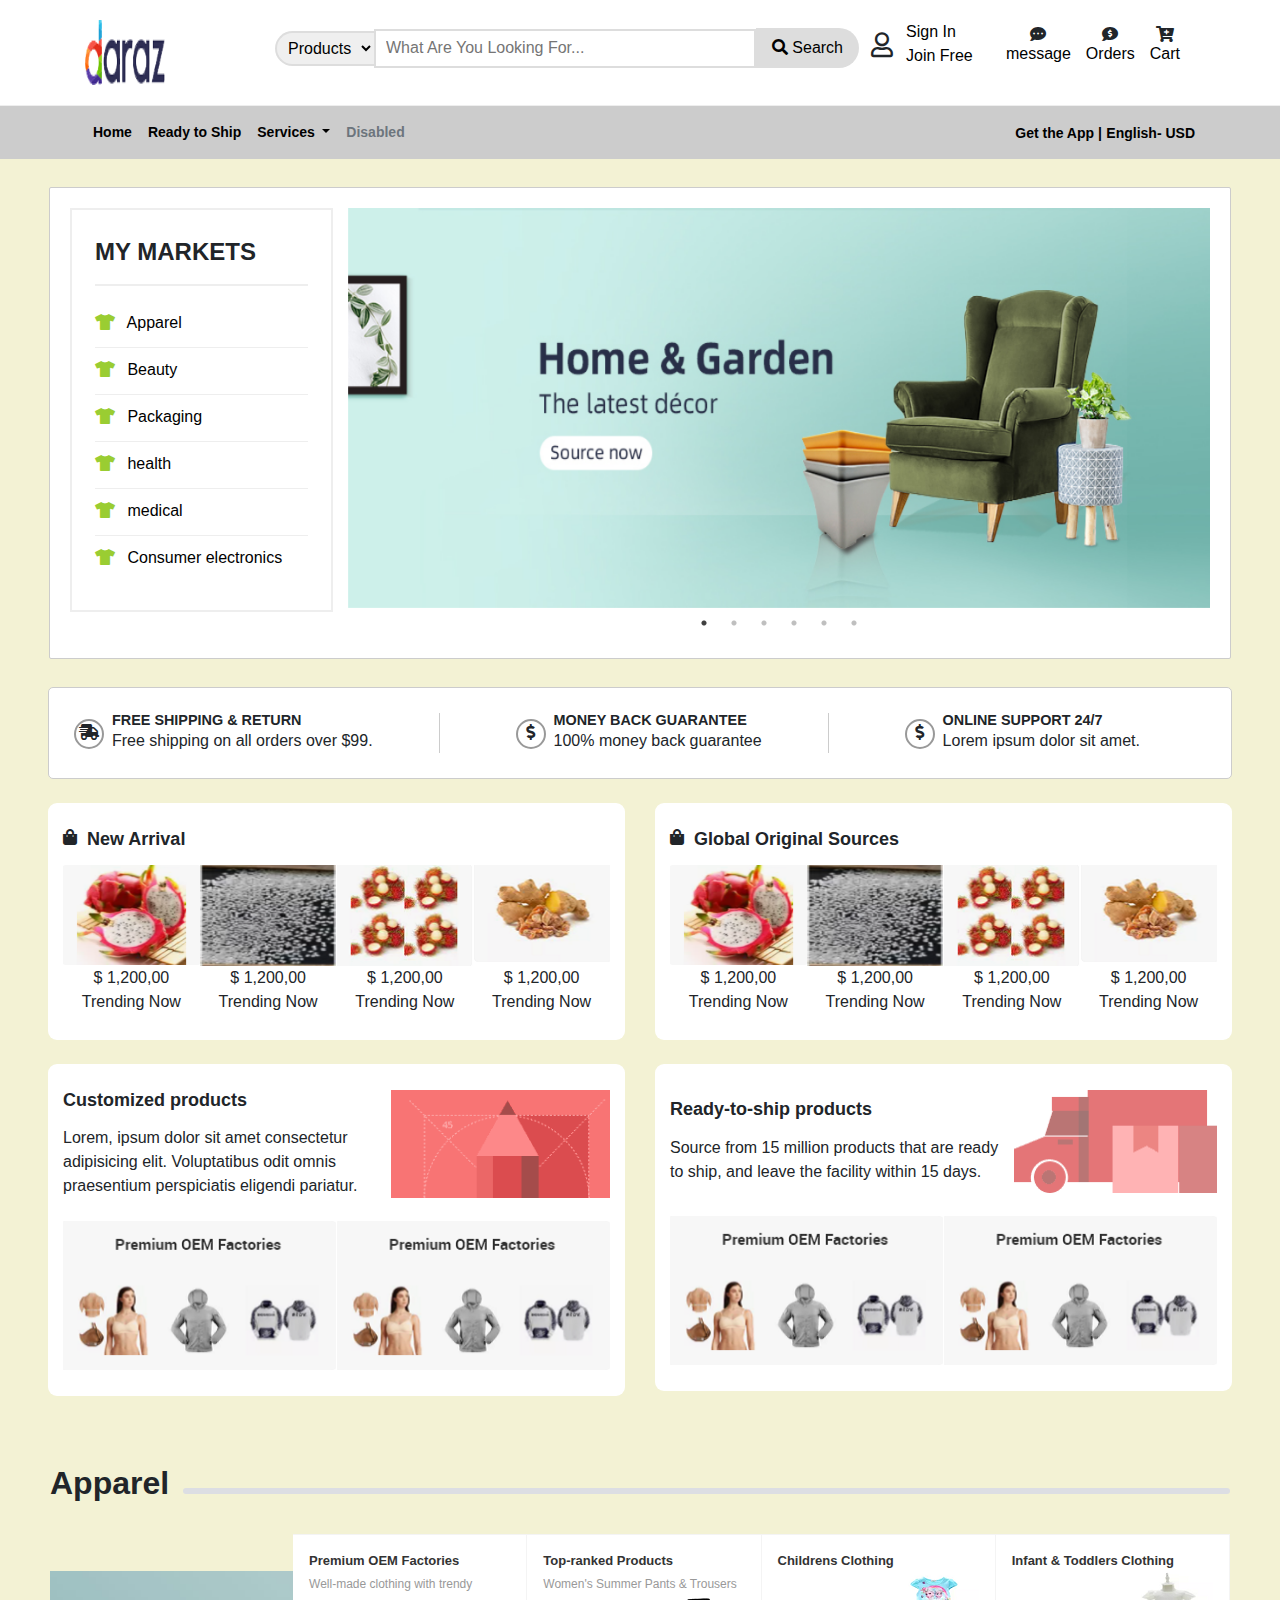
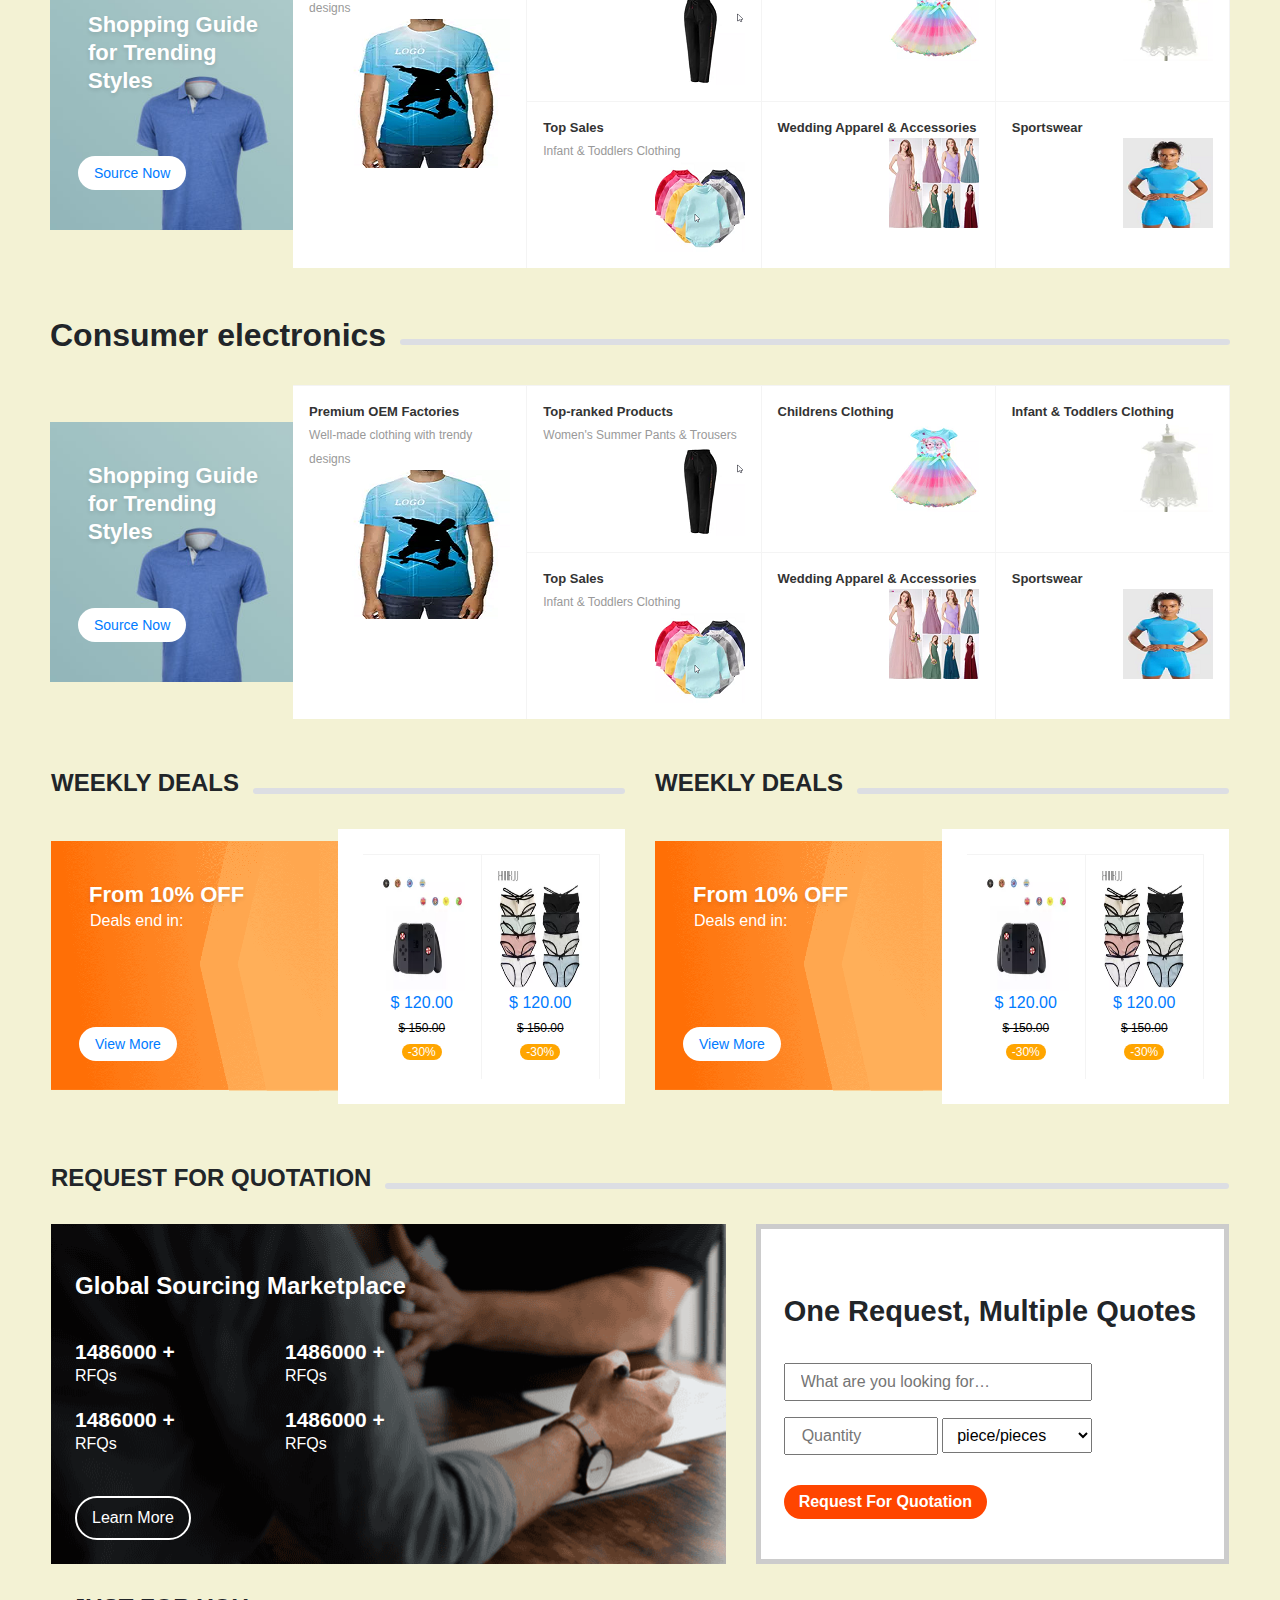
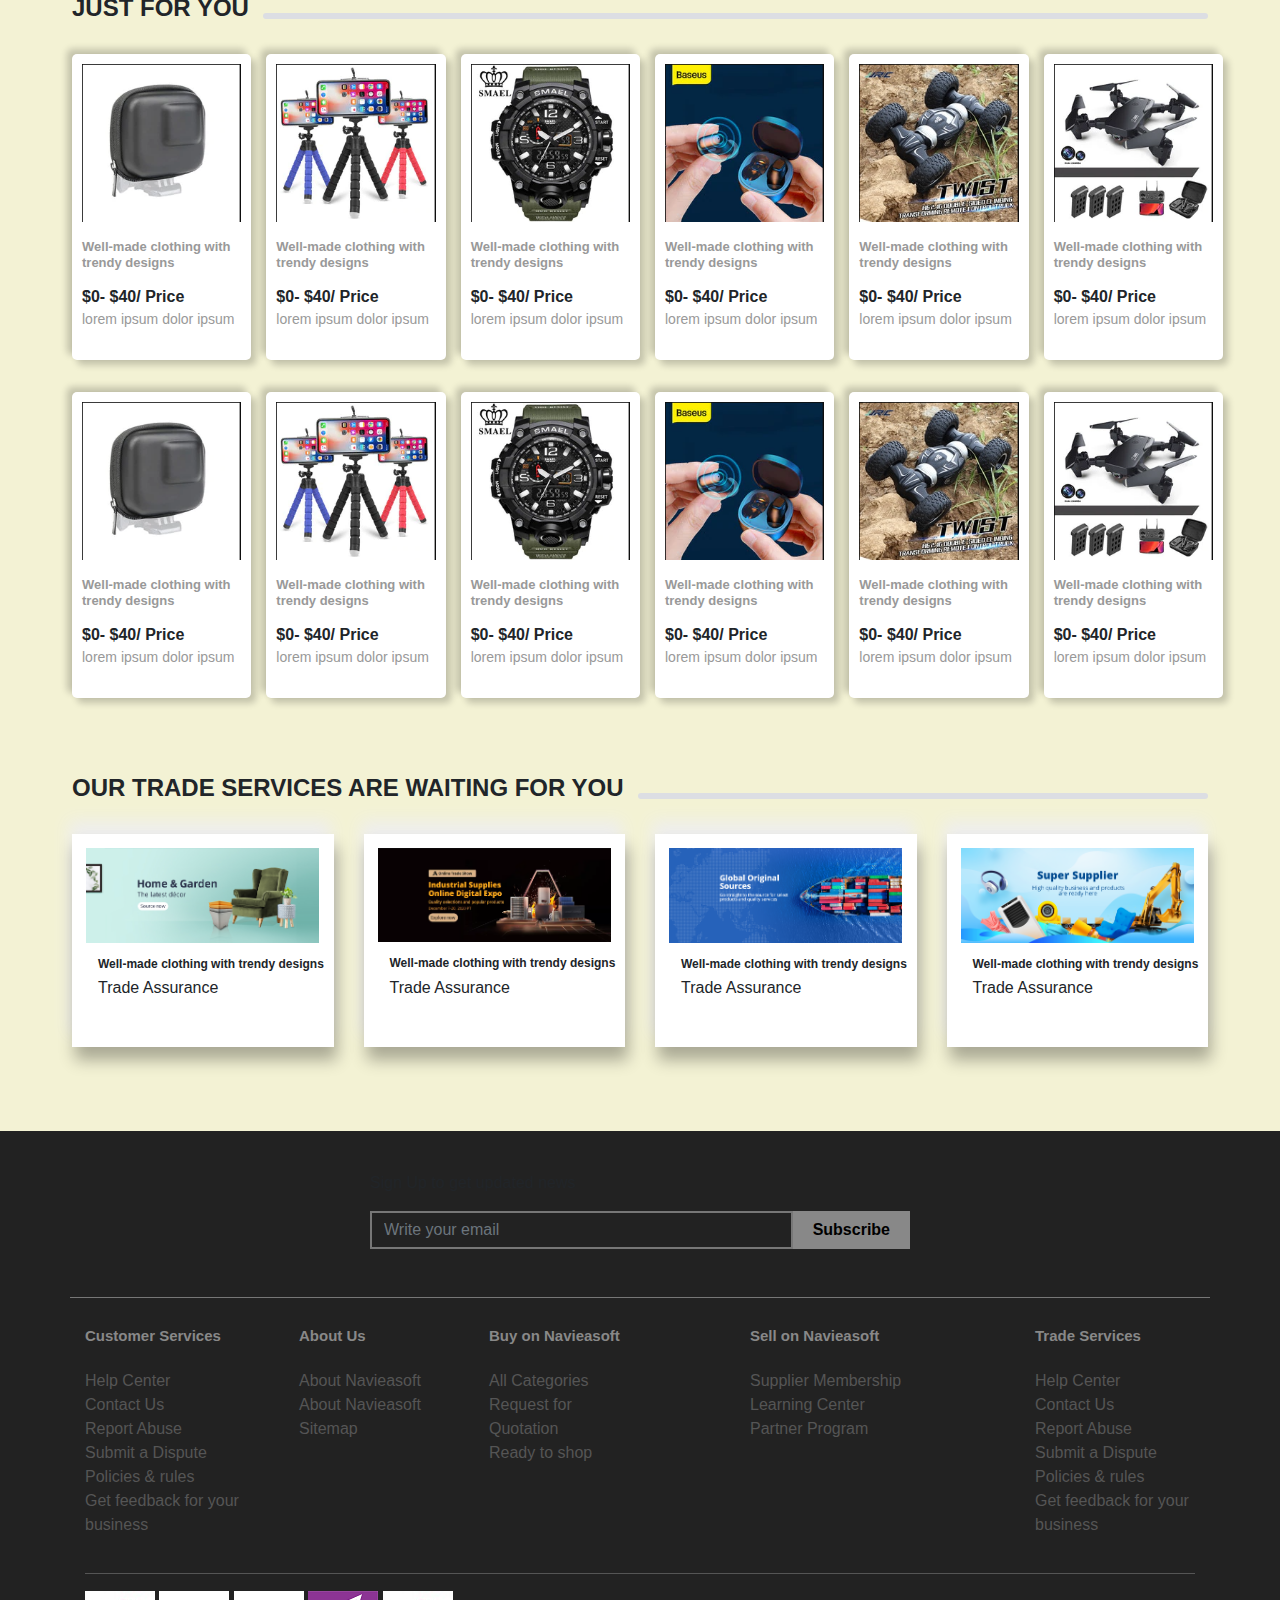
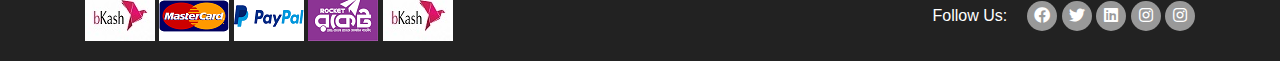
<file: index.html>
<!DOCTYPE html>
<html lang="en">

<head>
    <meta charset="UTF-8">
    <meta name="viewport" content="width=device-width, initial-scale=1.0">
    <meta http-equiv="X-UA-Compatible" content="ie=edge">
    <title>Ecommerce Home Page</title>

    <!-- font awesome css -->
    <link rel="stylesheet" href="assets/css/all.css">

    <!-- slick css -->
    <link rel="stylesheet" href="assets/css/slick.css">
    <link rel="stylesheet" href="assets/css/slick-theme.css">

    <!-- bootstrap css -->
    <link rel="stylesheet" href="assets/css/bootstrap.min.css">
    <!-- theme css -->
    <link rel="stylesheet" href="assets/css/style.css">
    <!-- responsive css -->
    <link rel="stylesheet" href="assets/css/responsive.css">


</head>

<body>
    <!-- [if lte IE 9]>
       <p class="browserupgrade">You are using an <strong>outdated</strong>browser.please <a href="https://browsehappy.com">upgrade your browser </a>to improve your experience & security.     </p>
    -<![endif]-->
    <header class="header-area">
           
            <!-- Header middle -->
            <div class="header-middle">
                <div class="container">
                     <div class="row">
                        <div class="col-lg-2 col-md-2">
                           <div class="logo-area">
                               <a href=""><img src="assets/images/logo.png" alt=""></a>
                           </div>
                        </div>
                        <div class="col-lg-8 col-md-10">
                          <div class="search-form-wrap d-flex">
                            <div class="search-form mt-2">
                                <form action="#" method="POST">
                                   <select name="" id="search-category">
                                       <option value="Products">Products</option>
                                       <option value="Products">Products</option>
                                       <option value="Suppliers">Suppliers</option>
                                   </select>
                                   <input type="text" placeholder="What Are You Looking For..." name="search">
                                   <a href="" class="search-btn"><i class="fa fa-search"></i> Search</a>
                                </form>
                            </div>
                            <div class="icon-inner  d-flex ">
                                <i class="far fa-user " style="margin-top: 12px;"></i>
                                <div class="icont-content">
                                    <span><a href="" class="login">Sign In</a></span>
                                    <span><a href="" class="login">Join Free</a></span>
                                </div>
                            </div>
                          </div>
                        </div>
                        <div class="col-lg-2 col-md-12">
                            <div class="icon-wrap d-flex">
                                
                                <div class="icon-inner text-center" style="margin-top: 6px;">
                                    <i class="fas fa-comment-dots d-block"></i>
                                    <a href="" class="message">message</a>
                                </div>
                                <div class="icon-inner text-center" style="margin-top: 6px;">
                                    <i class="fas fa-comment-dollar d-block"></i>
                                    <a href="" class="order">Orders</a>
                                </div>
                                <div class="icon-inner text-center" style="margin-top: 6px;">
                                    <i class="fas fa-cart-plus d-block"></i>
                                    <a href="" class="cart">Cart</a>
                                </div>
                                <div class="icon-inner d-xl-none d-lg-none  d-flex ">
                                    <i class="far fa-user " style="margin-top: 12px;"></i>
                                    <div class="icont-content">
                                        <span><a href="" class="login">Sign In</a></span>
                                        <span><a href="" class="login">Join Free</a></span>
                                    </div>
                                </div>
                            </div>
                        </div>
                     </div>
                </div>
            </div>
    


        <!--header bottom-->
        <div class="header-bottom">
            <div class="container">
                <nav class="navbar navbar-expand-lg">
                
                    <button class="navbar-toggler" type="button" data-toggle="collapse" data-target="#navbarSupportedContent" aria-controls="navbarSupportedContent" aria-expanded="false" aria-label="Toggle navigation">
                      <i class="fa fa-bars"></i>
                    </button>
                  
                    <div class="collapse navbar-collapse" id="navbarSupportedContent">
                      <ul class="navbar-nav mr-auto">
                        <li class="nav-item active">
                          <a class="nav-link" href="#">Home <span class="sr-only">(current)</span></a>
                        </li>
                        <li class="nav-item">
                          <a class="nav-link" href="#">Ready to Ship</a>
                        </li>
                        <li class="nav-item dropdown">
                          <a class="nav-link dropdown-toggle service-link" href="#" id="navbarDropdown" role="button" data-toggle="dropdown" aria-haspopup="true" aria-expanded="false">
                            Services
                          </a>
                          <div class="dropdown-menu" aria-labelledby="navbarDropdown">
                            <div class="service-dropdown-menu">
                                <div class="row mr-0 ml-0">
                                    <div class="col-md-6 pl-0 pr-0">
                                      <div class="left-side">
                                          <ul>
                                              <li><a href=""><i class="fas fa-dollar-sign"></i> Trade Assurance</a></li>
                                              <li><a href=""><i class="fas fa-dollar-sign"></i> Pay Later</a></li>
                                              <li><a href=""><i class="fas fa-dollar-sign"></i> Payment Terms: Net-60</a></li>
                                              <li><a href=""><i class="fas fa-dollar-sign"></i> Production Monitoring & Inspection Services</a></li>
                                              <li><a href=""><i class="fas fa-dollar-sign"></i> Logistic Service</a></li>
                                          </ul>
                                      </div>
                                   </div>
                                   <div class="col-md-6 pl-0 pr-0">
                                      <div class="right-side">
                                          <p>Sourcing Solutions</p>
                                          <ul>
                                              <li><a href="">Submit RFQ</a></li>
                                              <li><a href="">Suppliers by Regions</a></li>
                                          </ul>
                                      </div>
                                   </div>
                                  </div>
                            </div>
                          </div>
                        </li>
                        <li class="nav-item">
                          <a class="nav-link disabled" href="#">Disabled</a>
                        </li>
                      </ul>
                      <ul class="ml-auto">
                        <li><a href="">Get the App |</a></li>
                        <li><a href="">English- USD</a></li>
                      </ul>
                    </div>
                  </nav>
            </div>
        </div>
    </header>

    <section class="wrapper">
        <!-- banner section -->
        <div class="slider-cat-area">
            <div class="container-fluid">
              <div class="slider-inner">          
                <div class="row">
                    <div class="col-lg-3 col-md-4">
                        <nav class="cat-menu">
                            <h4>MY MARKETS</h4>
                            <ul>
                                <li><a href=""><i class="fas fa-tshirt"></i> Apparel</a></li>
                                <li><a href=""><i class="fas fa-tshirt"></i> Beauty</a></li>
                                <li><a href=""><i class="fas fa-tshirt"></i> Packaging</a></li>
                                <li><a href=""><i class="fas fa-tshirt"></i> health</a></li>
                                <li><a href=""><i class="fas fa-tshirt"></i> medical</a></li>
                                <li><a href=""><i class="fas fa-tshirt"></i> Consumer electronics</a></li>
                            </ul>
                        </nav>
                    </div>
                    <div class="col-lg-9 col-md-8 pl-lg-0 ">
                        <div class="slider-area">
                            <div class="single-banner">
                                <div class="banner-img">
                                    <img src="assets/images/banner/banner-1.jpg" alt="">
                                </div>
                            </div>
                            <div class="single-banner">
                                <div class="banner-img">
                                    <img src="assets/images/banner/banner-2.png" alt="">
                                </div>
                            </div>
                            <div class="single-banner">
                                <div class="banner-img">
                                    <img src="assets/images/banner/banner-3.png" alt="">
                                </div>
                            </div>
                            <div class="single-banner">
                                <div class="banner-img">
                                    <img src="assets/images/banner/banner-4.png" alt="">
                                </div>
                            </div>
                            <div class="single-banner">
                                <div class="banner-img">
                                    <img src="assets/images/banner/banner-5.png" alt="">
                                </div>
                            </div>
                            <div class="single-banner">
                                <div class="banner-img">
                                    <img src="assets/images/banner/banner-6.png" alt="">
                                </div>
                            </div>
                        </div>
                    </div>
                </div>
              </div>  
            </div>
        </div>


        <!-- features area start -->
        <div class="features-are mx-4">
            <div class="container-fluid px-4">
                <div class="feature-item d-flex align-items-center ">
                    <div class="features-box d-flex">
                        <div class="feature-thumnb mr-2"><i class="fas fa-shipping-fast"></i></div>
                        <div class="feature-content">
                            <h4>FREE SHIPPING & RETURN</h4>
                            <p>Free shipping on all orders over $99.</p>
                        </div>
                    </div>
                    <div class="features-box d-flex">
                        <div class="feature-thumnb mr-2"><i class="fas fa-dollar-sign"></i></div>
                        <div class="feature-content">
                            <h4>MONEY BACK GUARANTEE</h4>
                            <p>100% money back guarantee</p>
                        </div>
                    </div>
                    <div class="features-box d-flex">
                        <div class="feature-thumnb mr-2"><i class="fas fa-dollar-sign"></i></div>
                        <div class="feature-content">
                            <h4>ONLINE SUPPORT 24/7</h4>
                            <p>Lorem ipsum dolor sit amet.</p>
                        </div>
                    </div>
                </div>
            </div>
        </div>
        <!-- features area end -->

        <!--new arrival start-->
    <div class="new-area pt-4 mx-4">
        <div class="container-fluid pl-4 pr-4">
            <div class="row">
                <div class="col-md-6">
                    <div class="new-arrival-wrap">
                      <i class="fa fa-shopping-bag"></i>
                      <h4>New Arrival</h4>
                      <div class="new-arrival-content d-flex align-items-center">
                          <!--each col-->
                          <div class="new-arrival-column">
                            <div class="new-list text-center">
                                <a href=""><img src="assets/images/new-arrival/image-1.png" alt=""></a>
                                <span> $ 1,200,00 </span>
                                <p>Trending Now</p>
                              </div>
                          </div>
                          <!--each col-->
                          <div class="new-arrival-column">
                            <div class="new-list text-center">
                                <a href=""><img src="assets/images/new-arrival/image-2.png" alt=""></a>
                                <span> $ 1,200,00 </span>
                                <p>Trending Now</p>
                              </div>
                          </div>
                          <!--each col-->
                          <div class="new-arrival-column">
                            <div class="new-list text-center">
                                <a href=""><img src="assets/images/new-arrival/image-3.png" alt=""></a>
                                <span> $ 1,200,00 </span>
                                <p>Trending Now</p>
                              </div>
                          </div>
                          <!--each col-->
                          <div class="new-arrival-column">
                            <div class="new-list text-center">
                                <a href=""><img src="assets/images/new-arrival/image-4.png" alt=""></a>
                                <span> $ 1,200,00 </span>
                                <p>Trending Now</p>
                              </div>
                          </div>
                      </div>

                    </div>
                </div>
                <div class="col-md-6">
                    <div class="source-wrap">
                        <i class="fa fa-shopping-bag"></i>
                        <h4>Global Original Sources</h4>
                        <div class="new-arrival-content d-flex align-items-center">
                            <!--each col-->
                            <div class="new-arrival-column">
                              <div class="new-list text-center">
                                  <a href=""><img src="assets/images/new-arrival/image-1.png" alt=""></a>
                                  <span> $ 1,200,00 </span>
                                  <p>Trending Now</p>
                                </div>
                            </div>
                            <!--each col-->
                            <div class="new-arrival-column">
                              <div class="new-list text-center">
                                  <a href=""><img src="assets/images/new-arrival/image-2.png" alt=""></a>
                                  <span> $ 1,200,00 </span>
                                  <p>Trending Now</p>
                                </div>
                            </div>
                            <!--each col-->
                            <div class="new-arrival-column">
                              <div class="new-list text-center">
                                  <a href=""><img src="assets/images/new-arrival/image-3.png" alt=""></a>
                                  <span> $ 1,200,00 </span>
                                  <p>Trending Now</p>
                                </div>
                            </div>
                            <!--each col-->
                            <div class="new-arrival-column">
                              <div class="new-list text-center">
                                  <a href=""><img src="assets/images/new-arrival/image-4.png" alt=""></a>
                                  <span> $ 1,200,00 </span>
                                  <p>Trending Now</p>
                                </div>
                            </div>
                        </div>
                    </div>
                </div>
            </div>
        </div>
    </div>
    <!-- new arrival end-->


            <!--new arrival start-->
            <div class="new-area pt-4 mx-4">
                <div class="container-fluid pl-4 pr-4">
                    <div class="row">
                        <div class="col-md-6">
                           <div class="new-arrival-wrap">
                            <div class="new-arrival-inner d-flex align-items-center">
                                <div class="heading">
                                    <h4>Customized products</h4>
                                    <p>Lorem, ipsum dolor sit amet consectetur adipisicing elit. Voluptatibus odit omnis praesentium perspiciatis eligendi pariatur.</p>
                                </div>   
                                <div class="inner-img">
                                    <img src="assets/images/background-img/1.png" alt="">
                                </div>                             
                            </div>
                            <div class="flex-img d-flex align-items-center">
                                <div class="flex-img-1">
                                    <a href=""><img src="assets/images/background-img/img-1.png" alt=""></a>
                                </div>
                                <div class="flex-img-2">
                                    <a href=""><img src="assets/images/background-img/img-1.png" alt=""></a>
                                </div>
                            </div>
                          </div>
                        </div>
                        <div class="col-md-6">
                            <div class="new-arrival-wrap">
                                <div class="new-arrival-inner d-flex align-items-center">
                                    <div class="heading">
                                        <h4>Ready-to-ship products</h4>
                                        <p>Source from 15 million products that are ready to ship, and leave the facility within 15 days.</p>
                                    </div>   
                                    <div class="inner-img">
                                        <img src="assets/images/background-img/2.png" alt="">
                                    </div>                             
                                </div>
                                <div class="flex-img d-flex align-items-center">
                                    <div class="flex-img-1">
                                        <a href=""><img src="assets/images/background-img/img-1.png" alt=""></a>
                                    </div>
                                    <div class="flex-img-2">
                                        <a href=""><img src="assets/images/background-img/img-1.png" alt=""></a>
                                    </div>
                                </div>
                              </div>
                        </div>
                    </div>
                </div>
            </div>
            <!-- new arrival end-->

    <!--product area-->
    <div class="product-area">
        <div class="home-category">
            <div class="home-category-info pt-lg-5 pt-md-3">

               <div class="category-list">
                   <div class="category-title mb-3 d-flex align-items-center">
                       <h2>Apparel</h2>
                       <div class="label"></div>
                   </div>
                   <div class="category-info d-flex align-items-center">
                       <a href="">
                           <div class="banner-info">
                               <h3>Shopping Guide for Trending Styles</h3>
                               <img src="assets/images/banner-info/1.jpg" alt="">
                               <span>Source Now</span>
                           </div>
                       </a>
                       <div class="product-item d-flex">
                           <div class="product-info">
                            <a href="">
                                <div class="item-info">
                                    <h3>Premium OEM Factories</h3>
                                    <span>Well-made clothing with trendy designs</span>
                                    <img src="assets/images/item-info/1.png" alt="">
                                </div>
                            </a>
                           </div>
                           <div class="product-info">
                            <a href="">
                                <div class="item-info">
                                    <h3>Top-ranked Products</h3>
                                    <span>Women's Summer Pants & Trousers</span>
                                    <img src="assets/images/item-info/2.png" alt="">
                                </div>
                            </a>
                            <a href="">
                                <div class="item-info">
                                    <h3>Top Sales</h3>
                                    <span>Infant & Toddlers Clothing</span>
                                    <img src="assets/images/item-info/3.png" alt="">
                                </div>
                            </a>
                           </div>
                           <div class="product-info">
                            <a href="">
                                <div class="item-info">
                                    <h3>Childrens Clothing</h3>
                                    <img src="assets/images/item-info/4.png" alt="">
                                </div>
                            </a>
                            <a href="">
                                <div class="item-info">
                                    <h3>Wedding Apparel & Accessories</h3>
                                    <img src="assets/images/item-info/5.png" alt="">
                                </div>
                            </a>
                           </div>
                           <div class="product-info">
                            <a href="">
                                <div class="item-info">
                                    <h3>Infant & Toddlers Clothing</h3>
                                    <img src="assets/images/item-info/6.png" alt="">
                                </div>
                            </a>
                            <a href="">
                                <div class="item-info">
                                    <h3>Sportswear</h3>
                                    <img src="assets/images/item-info/7.png" alt="">
                                </div>
                            </a>
                           </div>
                       </div>
                   </div>
               </div>

            </div>
            
            <div class="home-category-info pt-5">

                <div class="category-list">
                    <div class="category-title mb-3 d-flex align-items-center">
                        <h2>Consumer electronics</h2>
                        <div class="label"></div>
                    </div>
                    <div class="category-info d-flex align-items-center">
                        <a href="">
                            <div class="banner-info">
                                <h3>Shopping Guide for Trending Styles</h3>
                                <img src="assets/images/banner-info/1.jpg" alt="">
                                <span>Source Now</span>
                            </div>
                        </a>
                        <div class="product-item d-flex">
                            <div class="product-info">
                             <a href="">
                                 <div class="item-info">
                                     <h3>Premium OEM Factories</h3>
                                     <span>Well-made clothing with trendy designs</span>
                                     <img src="assets/images/item-info/1.png" alt="">
                                 </div>
                             </a>
                            </div>
                            <div class="product-info">
                             <a href="">
                                 <div class="item-info">
                                     <h3>Top-ranked Products</h3>
                                     <span>Women's Summer Pants & Trousers</span>
                                     <img src="assets/images/item-info/2.png" alt="">
                                 </div>
                             </a>
                             <a href="">
                                 <div class="item-info">
                                     <h3>Top Sales</h3>
                                     <span>Infant & Toddlers Clothing</span>
                                     <img src="assets/images/item-info/3.png" alt="">
                                 </div>
                             </a>
                            </div>
                            <div class="product-info">
                             <a href="">
                                 <div class="item-info">
                                     <h3>Childrens Clothing</h3>
                                     <img src="assets/images/item-info/4.png" alt="">
                                 </div>
                             </a>
                             <a href="">
                                 <div class="item-info">
                                     <h3>Wedding Apparel & Accessories</h3>
                                     <img src="assets/images/item-info/5.png" alt="">
                                 </div>
                             </a>
                            </div>
                            <div class="product-info">
                             <a href="">
                                 <div class="item-info">
                                     <h3>Infant & Toddlers Clothing</h3>
                                     <img src="assets/images/item-info/6.png" alt="">
                                 </div>
                             </a>
                             <a href="">
                                 <div class="item-info">
                                     <h3>Sportswear</h3>
                                     <img src="assets/images/item-info/7.png" alt="">
                                 </div>
                             </a>
                            </div>
                        </div>
                    </div>
                </div>
 
             </div>
          
        </div>
    </div>


    <!-- weekly deal area-->
    <div class="week-deal-area common-padding">
        <div class="container-fluid">
            <div class="row">
                <!-- start col-6-->
                <div class="col-md-6">
                    <div class="category-title mb-3 d-flex align-items-center">
                        <h4>WEEKLY DEALS</h4>
                        <div class="label"></div>
                    </div>
                    
                    <!-- product section start-->
                    <div class="category-info basis d-flex align-items-center">
                        <a href="">
                            <div class="banner-info img-height">
                                <h3>From 10% OFF</h3>
                                <p>Deals end in:</p>
                                <img src="assets/images/deal/1.png" alt="">
                                <div class="date-time">
                            
                                </div>
                                <span class="deal-button">View More</span>
                            </div>
                        </a>
                        <div class="product-item d-flex">
                            <div class="product-info">
                             <a href="">
                                 <div class="item-info deal">
                                   <img src="assets/images/item-info/8.png" alt="">
                                   <p>$ 120.00</p>
                                   <div class="strike">
                                     <span class="strike">$ 150.00</span>
                                     <span class="percent">-30%</span>
                                   </div>                                   
                                 </div>
                             </a>
                            </div>

                            <div class="product-info">
                                <a href="">
                                    <div class="item-info deal">
                                      <img src="assets/images/item-info/9.png" alt="">
                                      <p>$ 120.00</p>
                                      <div class="strike">
                                        <span class="strike">$ 150.00</span>
                                        <span class="percent">-30%</span>
                                      </div>                                   
                                    </div>
                                </a>
                               </div>
                        </div>
                    </div>

                </div>
                
                <!-- start col-6-->
                <div class="col-md-6">
                    <div class="category-title top-20  mb-3 d-flex align-items-center">
                        <h4>WEEKLY DEALS</h4>
                        <div class="label"></div>
                    </div>
                    
                    <!-- product section start-->
                    <div class="category-info basis d-flex align-items-center">
                        <a href="">
                            <div class="banner-info img-height">
                                <h3>From 10% OFF</h3>
                                <p>Deals end in:</p>
                                <img src="assets/images/deal/1.png" alt="">
                                <div class="date-time">
                            
                                </div>
                                <span class="deal-button">View More</span>
                            </div>
                        </a>
                        <div class="product-item d-flex">
                            <div class="product-info">
                             <a href="">
                                 <div class="item-info deal">
                                   <img src="assets/images/item-info/8.png" alt="">
                                   <p>$ 120.00</p>
                                   <div class="strike">
                                     <span class="strike">$ 150.00</span>
                                     <span class="percent">-30%</span>
                                   </div>                                   
                                 </div>
                             </a>
                            </div>

                            <div class="product-info">
                                <a href="">
                                    <div class="item-info deal">
                                      <img src="assets/images/item-info/9.png" alt="">
                                      <p>$ 120.00</p>
                                      <div class="strike">
                                        <span class="strike">$ 150.00</span>
                                        <span class="percent">-30%</span>
                                      </div>                                   
                                    </div>
                                </a>
                               </div>
                        </div>
                    </div>

                </div>
            </div>
        </div>
    </div>


    <!-- request quotation-->
    <div class="quotation-area common-padding">
      <div class="container-fluid">
          <div class="row">
             <!-- start col-12-->
             <div class="col-md-12">
                <div class="category-title mb-3 d-flex align-items-center">
                    <h4>REQUEST FOR QUOTATION</h4>
                    <div class="label"></div>
                </div>
            </div>
      </div>
      <div class="row">
          <div class="col-lg-7">
              <div class="quote-img text-white pt-5 pl-4 pb-4">
                  <h4>Global Sourcing Marketplace</h4>
                  <div class="quote-number">
                      <div class="number-item">
                          <div class="item-total">
                              <span>1486000 +</span>
                          </div>
                          <span>RFQs</span>
                      </div>
                      <div class="number-item">
                        <div class="item-total">
                            <span>1486000 +</span>
                        </div>
                        <span>RFQs</span>
                      </div>
                      <div class="number-item">
                        <div class="item-total">
                            <span>1486000 +</span>
                        </div>
                        <span>RFQs</span>
                      </div>
                      <div class="number-item">
                        <div class="item-total">
                            <span>1486000 +</span>
                        </div>
                        <span>RFQs</span>
                      </div>
                  </div>
                  <a href="" class="quote-btn">Learn More</a>
              </div>
          </div>
          <div class="col-lg-5">
              <div class="quote-form">
                  <form action="">
                    <h4>One Request, Multiple Quotes</h4>
                    <div class="form-item">
                        <span>
                            <input type="text" class="form-name" placeholder="What are you looking for…">
                        </span>
                    </div>
                    <div class="form-item">
                        <span>
                            <input type="number" class="form-number" placeholder="Quantity">
                        </span>
                        <span>
                            <select name="" id="" class="form-opt-select">
                                <option value="piece/pieces">piece/pieces</option>
                                <option value="piece/pieces">piece/pieces</option>
                                <option value="piece/pieces">piece/pieces</option>
                                <option value="piece/pieces">piece/pieces</option>
                            </select>
                        </span>
                    </div>
                    <div class="form-item">
                        <a href="" class="form-btn">Request For Quotation</a>
                    </div>
                  </form>
              </div>
          </div>
      </div>
    </div>

    <!-- just for you section -->
    <div class="week-deal-area common-padding">
        <div class="container-fluid pl-0 pr-0">
            <div class="row">
                <!-- start col-6-->
                <div class="col-lg-12">
                    <div class="category-title mb-3 d-flex align-items-center">
                        <h4>JUST FOR YOU</h4>
                        <div class="label"></div>
                    </div>
                </div>
            </div>

            <div class="row">
                <div class="col-lg-2 col-md-4 pr-lg-0 pr-md-0 mb-md-3"><div class="pr-for-u">
                    <div class="img-thumb"><a href=""><img src="assets/images/hot-deals/deal-6.png" alt=""></a></div>
                    <div class="pr-for-cont">
                        <h4>Well-made clothing with trendy designs</h4>
                        <b>$0- $40/ Price</b>
                        <p>lorem ipsum dolor ipsum</p>
                    </div>
                </div></div>
                <div class="col-lg-2 col-md-4 pr-lg-0 pr-md-0" ><div class="pr-for-u">
                    <div class="img-thumb"><a href=""><img src="assets/images/hot-deals/deal-1.png" alt=""></a></div>
                    <div class="pr-for-cont">
                        <h4>Well-made clothing with trendy designs</h4>
                        <b>$0- $40/ Price</b>
                        <p>lorem ipsum dolor ipsum</p>
                    </div>
                </div></div>
                <div class="col-lg-2 col-md-4 pr-lg-0 pr-md-0"><div class="pr-for-u">
                    <div class="img-thumb"><a href=""><img src="assets/images/hot-deals/deal-2.png" alt=""></a></div>
                    <div class="pr-for-cont">
                        <h4>Well-made clothing with trendy designs</h4>
                        <b>$0- $40/ Price</b>
                        <p>lorem ipsum dolor ipsum</p>
                    </div>
                </div></div>
                <div class="col-lg-2 col-md-4 pr-lg-0 pr-md-0"><div class="pr-for-u">
                    <div class="img-thumb"><a href=""><img src="assets/images/hot-deals/deal-3.png" alt=""></a></div>
                    <div class="pr-for-cont">
                        <h4>Well-made clothing with trendy designs</h4>
                        <b>$0- $40/ Price</b>
                        <p>lorem ipsum dolor ipsum</p>
                    </div>
                </div></div>
                <div class="col-lg-2 col-md-4 pr-lg-0 pr-md-0"><div class="pr-for-u">
                    <div class="img-thumb"><a href=""><img src="assets/images/hot-deals/deal-4.png" alt=""></a></div>
                    <div class="pr-for-cont">
                        <h4>Well-made clothing with trendy designs</h4>
                        <b>$0- $40/ Price</b>
                        <p>lorem ipsum dolor ipsum</p>
                    </div>
                </div></div>
                <div class="col-lg-2 col-md-4 pr-lg-0 pr-md-0"><div class="pr-for-u">
                    <div class="img-thumb"><a href=""><img src="assets/images/hot-deals/deal-5.png" alt=""></a></div>
                    <div class="pr-for-cont">
                        <h4>Well-made clothing with trendy designs</h4>
                        <b>$0- $40/ Price</b>
                        <p>lorem ipsum dolor ipsum</p>
                    </div>
                </div></div>
            </div>

            <div class="row mt-3">
                <div class="col-lg-2 col-md-4 pr-lg-0 pr-md-0 mb-md-3"><div class="pr-for-u">
                    <div class="img-thumb"><a href=""><img src="assets/images/hot-deals/deal-6.png" alt=""></a></div>
                    <div class="pr-for-cont">
                        <h4>Well-made clothing with trendy designs</h4>
                        <b>$0- $40/ Price</b>
                        <p>lorem ipsum dolor ipsum</p>
                    </div>
                </div></div>
                <div class="col-lg-2 col-md-4 pr-lg-0 pr-md-0"><div class="pr-for-u">
                    <div class="img-thumb"><a href=""><img src="assets/images/hot-deals/deal-1.png" alt=""></a></div>
                    <div class="pr-for-cont">
                        <h4>Well-made clothing with trendy designs</h4>
                        <b>$0- $40/ Price</b>
                        <p>lorem ipsum dolor ipsum</p>
                    </div>
                </div></div>
                <div class="col-lg-2 col-md-4 pr-lg-0 pr-md-0"><div class="pr-for-u">
                    <div class="img-thumb"><a href=""><img src="assets/images/hot-deals/deal-2.png" alt=""></a></div>
                    <div class="pr-for-cont">
                        <h4>Well-made clothing with trendy designs</h4>
                        <b>$0- $40/ Price</b>
                        <p>lorem ipsum dolor ipsum</p>
                    </div>
                </div></div>
                <div class="col-lg-2 col-md-4 pr-lg-0 pr-md-0"><div class="pr-for-u">
                    <div class="img-thumb"><a href=""><img src="assets/images/hot-deals/deal-3.png" alt=""></a></div>
                    <div class="pr-for-cont">
                        <h4>Well-made clothing with trendy designs</h4>
                        <b>$0- $40/ Price</b>
                        <p>lorem ipsum dolor ipsum</p>
                    </div>
                </div></div>
                <div class="col-lg-2 col-md-4 pr-lg-0 pr-md-0"><div class="pr-for-u">
                    <div class="img-thumb"><a href=""><img src="assets/images/hot-deals/deal-4.png" alt=""></a></div>
                    <div class="pr-for-cont">
                        <h4>Well-made clothing with trendy designs</h4>
                        <b>$0- $40/ Price</b>
                        <p>lorem ipsum dolor ipsum</p>
                    </div>
                </div></div>
                <div class="col-lg-2 col-md-4 pr-lg-0 pr-md-0"><div class="pr-for-u">
                    <div class="img-thumb"><a href=""><img src="assets/images/hot-deals/deal-5.png" alt=""></a></div>
                    <div class="pr-for-cont">
                        <h4>Well-made clothing with trendy designs</h4>
                        <b>$0- $40/ Price</b>
                        <p>lorem ipsum dolor ipsum</p>
                    </div>
                </div></div>
            </div>
        </div>
    </div>


    <!-- trade service -->
    <div class="week-deal-area common-padding">
        <div class="container-fluid pl-0 pr-0">
            <div class="row">
                <!-- start col-6-->
                <div class="col-lg-12">
                    <div class="category-title mb-3 d-flex align-items-center">
                        <h4>OUR TRADE SERVICES ARE WAITING FOR YOU</h4>
                        <div class="label"></div>
                    </div>
                </div>
            </div>

            <div class="row">
                <div class="col-lg-3 col-md-6 mb-md-4">
                    <div class="product-feature">
                        <div class="product-thumb">
                            <img src="assets/images/banner/banner-1.jpg">
                        </div>
                        <div class="product-cont">
                            <h4>Well-made clothing with trendy designs</h4>
                            <p>Trade Assurance</p>
                        </div>
                    </div>
                </div>
                <div class="col-lg-3 col-md-6">
                    <div class="product-feature">
                        <div class="product-thumb">
                            <img src="assets/images/banner/banner-2.png">
                        </div>
                        <div class="product-cont">
                            <h4>Well-made clothing with trendy designs</h4>
                            <p>Trade Assurance</p>
                        </div>
                    </div>
                </div>
                <div class="col-lg-3 col-md-6">
                    <div class="product-feature">
                        <div class="product-thumb">
                            <img src="assets/images/banner/banner-3.png">
                        </div>
                        <div class="product-cont">
                            <h4>Well-made clothing with trendy designs</h4>
                            <p>Trade Assurance</p>
                        </div>
                    </div>
                </div>
                <div class="col-lg-3 col-md-6">
                    <div class="product-feature">
                        <div class="product-thumb">
                            <img src="assets/images/banner/banner-4.png">
                        </div>
                        <div class="product-cont">
                            <h4>Well-made clothing with trendy designs</h4>
                            <p>Trade Assurance</p>
                        </div>
                    </div>
                </div>
            </div>

    </section>




  <!-- footer area-->
  <footer class="footer-area">

    <!-- footer top -->
    <div class="footer-top">
        <div class="container">
            <div class="row pb-5">
                <div class="col-lg-6 offset-lg-3">
                   <div class="footer-top-newsletter">
                       <p>Sign Up to get updated news</p>
                       <form action="" class="form-custom d-flex align-items-center">
                           <input type="email" name="email" class="form-control" placeholder="Write your email">
                           <input type="submit" value="Subscribe">
                       </form>
                   </div>
                </div>
            </div>
        </div>
    </div>

    <!-- start of footer middle-->
    <div class="footer-middle">
        <div class="container">
            <div class="row">
                
                <div class="col-lg-2 col-sm-6 w-50  mb-3 col-md-4">
                    <div class="widget">
                        <h4 class="widget-title">Customer Services</h4>
                        <ul class="widget-body">
                            <li>                                         
                                <a href="#">Help Center</a>
                            </li>
                            <li>
                                <a href="#">Contact Us</a>
                            </li>
                            <li>
                                <a href="#">Report Abuse</a>
                            </li>
                            <li>
                                <a href="#">Submit a Dispute</a>
                            </li>
                            <li>
                                <a href="#">Policies & rules</a>
                            </li>
                            <li>
                                <a href="#">Get feedback for your business</a>
                            </li>
                        </ul>                             
                    </div>
                </div>
                <div class="col-lg-2 col-sm-6 w-50  col-md-4">
                    <div class="widget ml-lg-4">
                        <h4 class="widget-title">About Us</h4>
                        <ul class="widget-body">
                            <li>                                         
                                <a href="#">About Navieasoft</a>
                            </li>
                            <li>
                                <a href="#">About Navieasoft</a>
                            </li>
                            <li>
                                <a href="#">Sitemap</a>
                            </li>
                        </ul>                                
                    </div>
                </div>
                <div class="col-lg-2 col-sm-6 w-50 col-md-4">
                    <div class="widget ml-lg-4">
                        <h4 class="widget-title">Buy on Navieasoft</h4>
                        <ul class="widget-body">
                            <li>                                         
                                <a href="#">All Categories</a>
                            </li>
                            <li>
                                <a href="#">Request for Quotation</a>
                            </li>
                            <li>
                                <a href="#">Ready to shop</a>
                            </li>                          
                        </ul>                                
                    </div>
                </div>
                <div class="col-lg-2 col-sm-6 w-50 offset-lg-1 col-md-4">
                    <div class="widget widget-instagram">
                        <h4 class="widget-title">Sell on Navieasoft</h4>
                        <ul class="widget-body">
                            <li>                                         
                                <a href="#">Supplier Membership</a>
                            </li>
                            <li>
                                <a href="#">Learning Center</a>
                            </li>
                            <li>
                                <a href="#">Partner Program</a>
                            </li>                          
                        </ul>                               
                    </div>
                </div> 
                <div class="col-lg-2 col-sm-6 w-50 offset-lg-1 col-md-4">
                    <div class="widget widget-instagram">
                        <h4 class="widget-title">Trade Services</h4>
                        <ul class="widget-body">
                            <li>                                         
                                <a href="#">Help Center</a>
                            </li>
                            <li>
                                <a href="#">Contact Us</a>
                            </li>
                            <li>
                                <a href="#">Report Abuse</a>
                            </li>
                            <li>
                                <a href="#">Submit a Dispute</a>
                            </li>
                            <li>
                                <a href="#">Policies & rules</a>
                            </li>
                            <li>
                                <a href="#">Get feedback for your business</a>
                            </li>
                        </ul>                         
                    </div>
                </div>
            </div>
        </div>
    </div>


    <div class="footer-bottom">
        <div class="container">
            <div class="bordr-bottom"></div>
            <div class="footer-content d-flex">
                <div class="footer-left">
                    <ul>
                        <li><a href=""><img src="assets/images/payment-method/bkash.jpg" alt=""></a></li>
                        <li><a href=""><img src="assets/images/payment-method/master-card.png" alt=""></a></li>
                        <li><a href=""><img src="assets/images/payment-method/paypal.png" alt=""></a></li>
                        <li><a href=""><img src="assets/images/payment-method/rocket.png" alt=""></a></li>
                        <li><a href=""><img src="assets/images/payment-method/bkash.jpg" alt=""></a></li>
                    </ul>
                </div>
                <div class="footer-right text-white d-flex align-items-center">
                    <span>Follow Us:</span>
                    <ul>
                        <li><a href=""><i class="fab fa-facebook"></i></a></li>
                        <li><a href=""><i class="fab fa-twitter"></i></a></li>
                        <li><a href=""><i class="fab fa-linkedin"></i></a></li>
                        <li><a href=""><i class="fab fa-instagram"></i></a></li>
                        <li><a href=""><i class="fab fa-instagram"></i></a></li>
                    </ul>
                </div>
            </div>
        </div>
    </div>


    <!-- <button onclick="topFunction()" id="myBtn" title="Go to top"><i class="fa fa-arrow-up"></i></button> -->
</footer>
  

    <!-- jquery js -->
    <script src="assets/js/jquery.js"></script>
    <!-- jquery  migrate js -->
    <script src="assets/js/jquery-migrate.js"></script>

    <!-- slick js -->
    <script src="assets/js/slick.min.js"></script>

    <!-- bootstrap popper js -->
    <script src="assets/js/popper.js"></script>
    <!-- theme bootstrap js -->
    <script src="assets/js/bootstrap.min.js"></script>
    <!-- main js-->
    <script src="assets/js/main.js"></script>
</body>

</html>
</file>
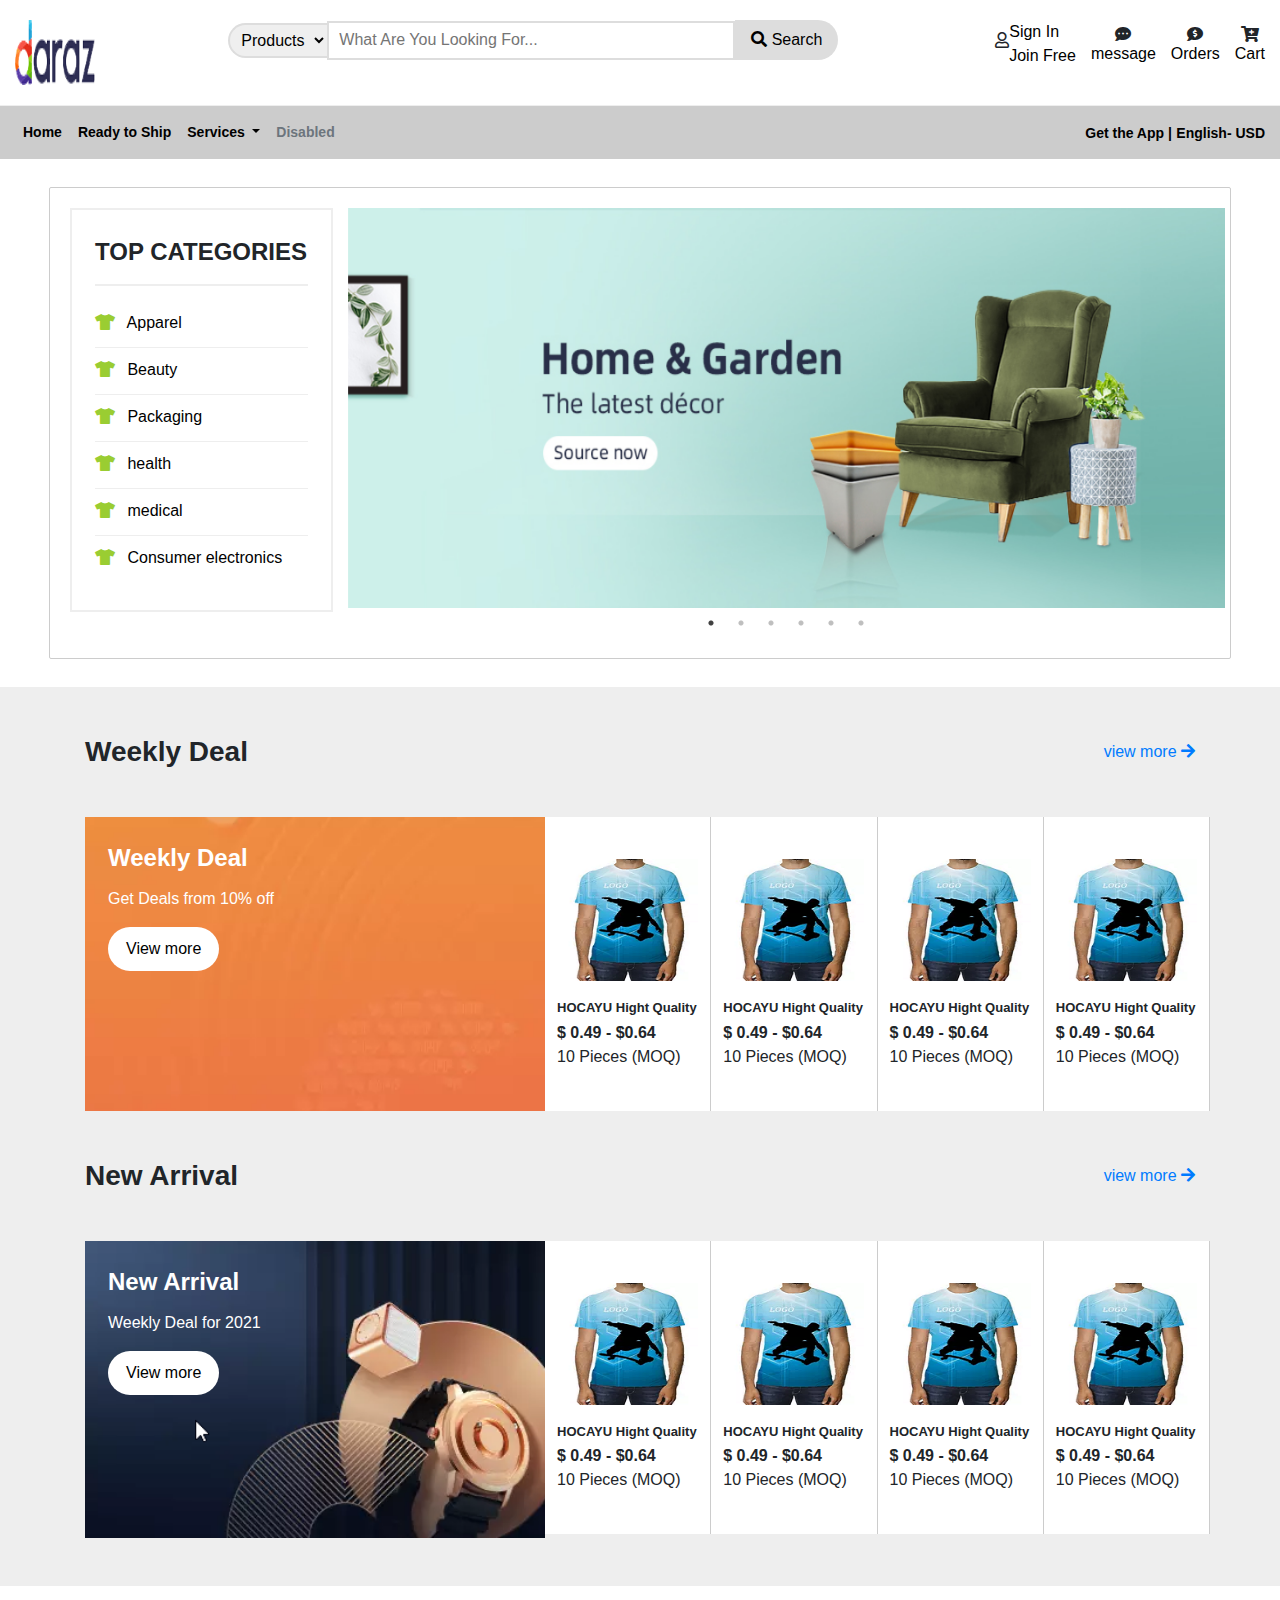
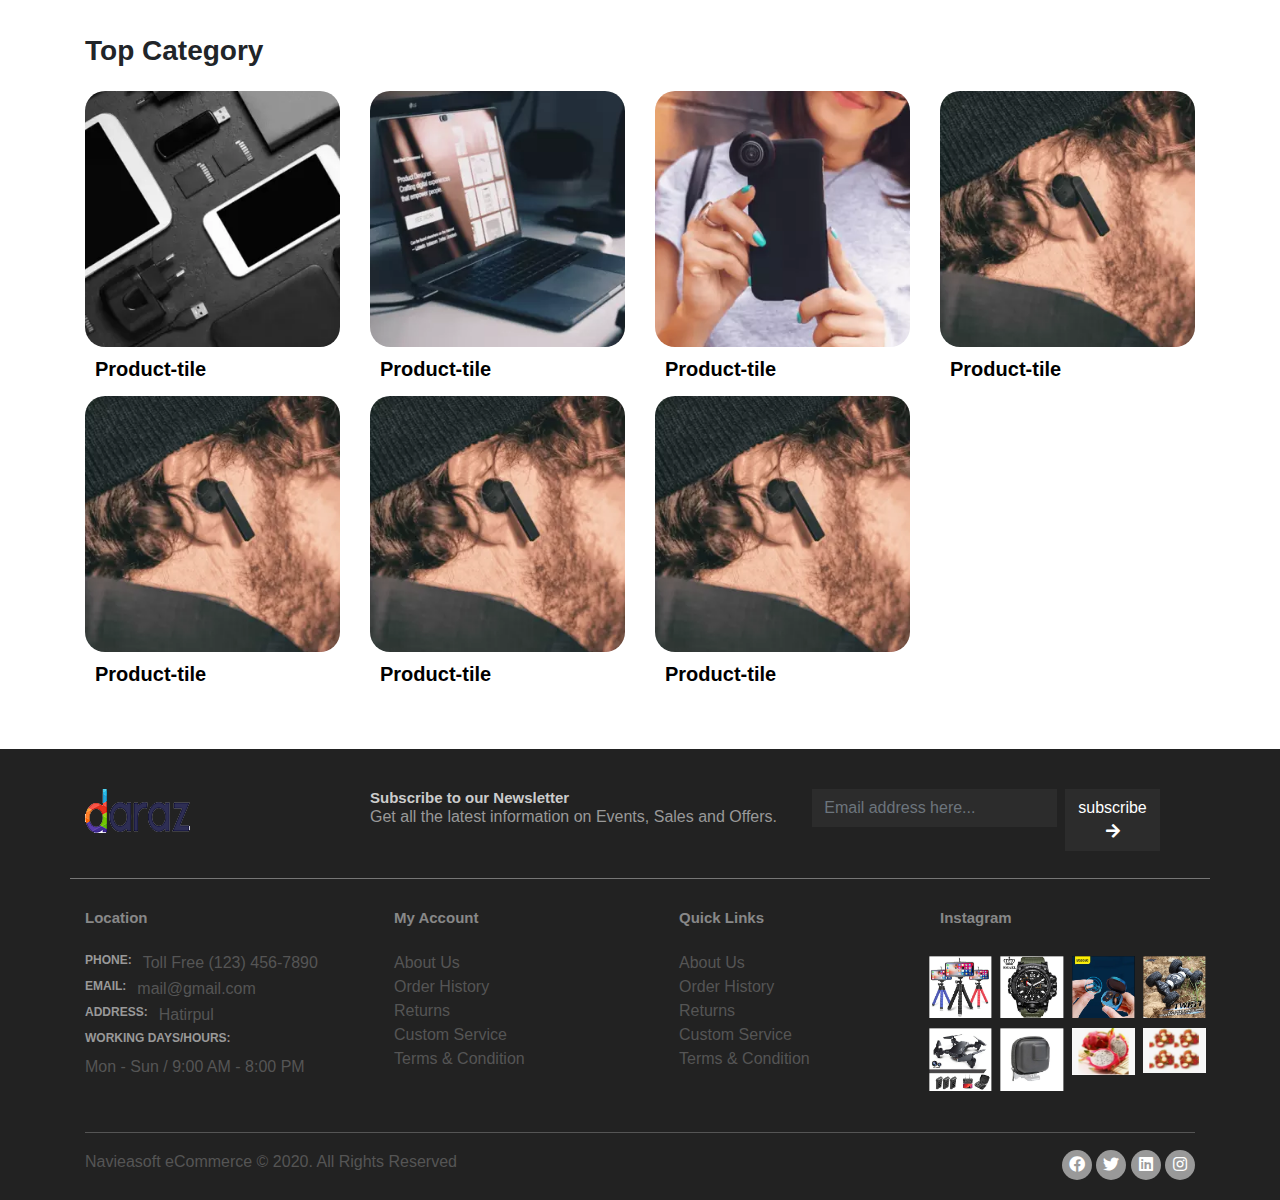
<file: product-category.html>
<!DOCTYPE html>
<html lang="en">

<head>
    <meta charset="UTF-8">
    <meta name="viewport" content="width=device-width, initial-scale=1.0">
    <meta http-equiv="X-UA-Compatible" content="ie=edge">
    <title>Ecommerce product category Page</title>

    <!-- font awesome css -->
    <link rel="stylesheet" href="assets/css/all.css">

    <!-- slick css -->
    <link rel="stylesheet" href="assets/css/slick.css">
    <link rel="stylesheet" href="assets/css/slick-theme.css">

    <!-- bootstrap css -->
    <link rel="stylesheet" href="assets/css/bootstrap.min.css">
    <!-- theme css -->
    <link rel="stylesheet" href="assets/css/style.css">
    <!-- responsive css -->
    <link rel="stylesheet" href="assets/css/responsive.css">


</head>

<body>
    <!-- [if lte IE 9]>
       <p class="browserupgrade">You are using an <strong>outdated</strong>browser.please <a href="https://browsehappy.com">upgrade your browser </a>to improve your experience & security.     </p>
    -<![endif]-->
    <header class="header-area">

        <!-- Header middle -->
        <div class="header-middle">
            <div class="container-fluid">
                 <div class="row">
                    <div class="col-md-2">
                       <div class="logo-area">
                           <a href=""><img src="assets/images/logo.png" alt=""></a>
                       </div>
                    </div>
                    <div class="col-md-6">
                        <div class="search-form">
                            <form action="#" method="POST">
                               <select name="" id="search-category">
                                   <option value="Products">Products</option>
                                   <option value="Products">Products</option>
                                   <option value="Suppliers">Suppliers</option>
                               </select>
                               <input type="text" placeholder="What Are You Looking For..." name="search">
                               <a href="" class="search-btn"><i class="fa fa-search"></i> Search</a>
                            </form>
                        </div>
                    </div>
                    <div class="col-md-4">
                        <div class="icon-wrap d-flex">
                            <div class="icon-inner  d-flex ">
                                <i class="far fa-user " style="margin-top: 12px;"></i>
                                <div class="icont-content">
                                    <span><a href="" class="login">Sign In</a></span>
                                    <span><a href="" class="login">Join Free</a></span>
                                </div>
                            </div>
                            <div class="icon-inner text-center" style="margin-top: 6px;">
                                <i class="fas fa-comment-dots d-block"></i>
                                <a href="" class="message">message</a>
                            </div>
                            <div class="icon-inner text-center" style="margin-top: 6px;">
                                <i class="fas fa-comment-dollar d-block"></i>
                                <a href="" class="order">Orders</a>
                            </div>
                            <div class="icon-inner text-center" style="margin-top: 6px;">
                                <i class="fas fa-cart-plus d-block"></i>
                                <a href="" class="cart">Cart</a>
                            </div>
                        </div>
                    </div>
                 </div>
            </div>
        </div>


        <!--header bottom-->
        <div class="header-bottom">
            <div class="container-fluid">
                <nav class="navbar navbar-expand-lg">
                
                    <button class="navbar-toggler" type="button" data-toggle="collapse" data-target="#navbarSupportedContent" aria-controls="navbarSupportedContent" aria-expanded="false" aria-label="Toggle navigation">
                      <i class="fa fa-bars"></i>
                    </button>
                  
                    <div class="collapse navbar-collapse" id="navbarSupportedContent">
                      <ul class="navbar-nav mr-auto">
                        <li class="nav-item active">
                          <a class="nav-link" href="#">Home <span class="sr-only">(current)</span></a>
                        </li>
                        <li class="nav-item">
                          <a class="nav-link" href="#">Ready to Ship</a>
                        </li>
                        <li class="nav-item dropdown">
                          <a class="nav-link dropdown-toggle service-link" href="#" id="navbarDropdown" role="button" data-toggle="dropdown" aria-haspopup="true" aria-expanded="false">
                            Services
                          </a>
                          <div class="dropdown-menu" aria-labelledby="navbarDropdown">
                            <div class="service-dropdown-menu">
                                <div class="row mr-0 ml-0">
                                    <div class="col-md-6 pl-0 pr-0">
                                      <div class="left-side">
                                          <ul>
                                              <li><a href=""><i class="fas fa-dollar-sign"></i> Trade Assurance</a></li>
                                              <li><a href=""><i class="fas fa-dollar-sign"></i> Pay Later</a></li>
                                              <li><a href=""><i class="fas fa-dollar-sign"></i> Payment Terms: Net-60</a></li>
                                              <li><a href=""><i class="fas fa-dollar-sign"></i> Production Monitoring & Inspection Services</a></li>
                                              <li><a href=""><i class="fas fa-dollar-sign"></i> Logistic Service</a></li>
                                          </ul>
                                      </div>
                                   </div>
                                   <div class="col-md-6 pl-0 pr-0">
                                      <div class="right-side">
                                          <p>Sourcing Solutions</p>
                                          <ul>
                                              <li><a href="">Submit RFQ</a></li>
                                              <li><a href="">Suppliers by Regions</a></li>
                                          </ul>
                                      </div>
                                   </div>
                                  </div>
                            </div>
                          </div>
                        </li>
                        <li class="nav-item">
                          <a class="nav-link disabled" href="#">Disabled</a>
                        </li>
                      </ul>
                      <ul class="ml-auto">
                        <li><a href="">Get the App |</a></li>
                        <li><a href="">English- USD</a></li>
                      </ul>
                    </div>
                  </nav>
            </div>
        </div>
    </header>

    <section class="wrapper bg-transparent">

        <!-- section banner area start-->
         <div class="slider-cat-area">
            <div class="container-fluid">
              <div class="slider-inner">          
                <div class="row">
                    <div class="col-md-3">
                        <nav class="cat-menu">
                            <h4>TOP CATEGORIES</h4>
                            <ul>
                                <li><a href=""><i class="fas fa-tshirt"></i> Apparel</a></li>
                                <li><a href=""><i class="fas fa-tshirt"></i> Beauty</a></li>
                                <li><a href=""><i class="fas fa-tshirt"></i> Packaging</a></li>
                                <li><a href=""><i class="fas fa-tshirt"></i> health</a></li>
                                <li><a href=""><i class="fas fa-tshirt"></i> medical</a></li>
                                <li><a href=""><i class="fas fa-tshirt"></i> Consumer electronics</a></li>
                            </ul>
                        </nav>
                    </div>
                    <div class="col-md-9 pl-0 pr-0">
                        <div class="slider-area">
                            <div class="single-banner">
                                <div class="banner-img">
                                    <img src="assets/images/banner/banner-1.jpg" alt="">
                                </div>
                            </div>
                            <div class="single-banner">
                                <div class="banner-img">
                                    <img src="assets/images/banner/banner-2.png" alt="">
                                </div>
                            </div>
                            <div class="single-banner">
                                <div class="banner-img">
                                    <img src="assets/images/banner/banner-3.png" alt="">
                                </div>
                            </div>
                            <div class="single-banner">
                                <div class="banner-img">
                                    <img src="assets/images/banner/banner-4.png" alt="">
                                </div>
                            </div>
                            <div class="single-banner">
                                <div class="banner-img">
                                    <img src="assets/images/banner/banner-5.png" alt="">
                                </div>
                            </div>
                            <div class="single-banner">
                                <div class="banner-img">
                                    <img src="assets/images/banner/banner-6.png" alt="">
                                </div>
                            </div>
                        </div>
                    </div>
                    
                </div>
              </div>  
            </div>
        </div>
        <!-- section banner area end-->
      
        <!--weekly deal-->
        <div class="weekly-dear pt-5">
            <div class="container">
                <div class="row">
                    <div class="col-lg-12">
                        <div class="headline d-flex align-items-center justify-content-between">
                            <h3>Weekly Deal</h3>
                            <a href="">view more <i class="fa fa-arrow-right"></i></a>
                        </div>
                    </div>
                </div>
                <div class="row mt-5">
                    <div class="col-lg-5 pr-0">
                        <div class="left-col">
                            <a href="">
                                <img src="assets/images/Screenshot_1.png" alt="">
                                <div class="img-content">
                                    <h4>Weekly Deal</h4>
                                    <p>Get Deals from 10% off</p>
                                    <button>View more</button>
                                </div>
                            </a>
                        </div>
                    </div>
                    <div class="col-lg-7 pl-0 pr-0">
                        <div class="right-col d-flex align-items-center justify-content-between">
                          <div class="right-col-grid ">
                              <div class="img">
                                <img src="assets/images/item-info/1.png">
                              </div>
                              <h5>HOCAYU Hight Quality</h5>
                              <strong>$ 0.49 - $0.64</strong>
                              <span>10 Pieces (MOQ)</span>
                          </div>
                          <div class="right-col-grid">
                            <div class="img">
                                <img src="assets/images/item-info/1.png">
                              </div>
                              <h5>HOCAYU Hight Quality</h5>
                              <strong>$ 0.49 - $0.64</strong>
                              <span>10 Pieces (MOQ)</span>
                          </div>
                          <div class="right-col-grid">
                            <div class="img">
                                <img src="assets/images/item-info/1.png">
                              </div>
                              <h5>HOCAYU Hight Quality</h5>
                              <strong>$ 0.49 - $0.64</strong>
                              <span>10 Pieces (MOQ)</span>
                          </div>
                          <div class="right-col-grid">
                            <div class="img">
                                <img src="assets/images/item-info/1.png">
                              </div>
                              <h5>HOCAYU Hight Quality</h5>
                              <strong>$ 0.49 - $0.64</strong>
                              <span>10 Pieces (MOQ)</span>
                          </div>
                        </div>
                    </div>
                </div>
            </div>
        </div>


           <!--new arrival deal-->
           <div class="weekly-dear pt-5 pb-5">
            <div class="container">
                <div class="row">
                    <div class="col-lg-12">
                        <div class="headline d-flex align-items-center justify-content-between">
                            <h3>New Arrival</h3>
                            <a href="">view more <i class="fa fa-arrow-right"></i></a>
                        </div>
                    </div>
                </div>
                <div class="row mt-5">
                    <div class="col-lg-5 pr-0">
                        <div class="left-col">
                            <a href="">
                                <img src="assets/images/Screenshot_2.png" alt="">
                                <div class="img-content">
                                    <h4>New Arrival</h4>
                                    <p>Weekly Deal for 2021</p>
                                    <button>View more</button>
                                </div>
                            </a>
                        </div>
                    </div>
                    <div class="col-lg-7 pl-0 pr-0">
                        <div class="right-col d-flex align-items-center justify-content-between">
                          <div class="right-col-grid ">
                              <div class="img">
                                <img src="assets/images/item-info/1.png">
                              </div>
                              <h5>HOCAYU Hight Quality</h5>
                              <strong>$ 0.49 - $0.64</strong>
                              <span>10 Pieces (MOQ)</span>
                          </div>
                          <div class="right-col-grid">
                            <div class="img">
                                <img src="assets/images/item-info/1.png">
                              </div>
                              <h5>HOCAYU Hight Quality</h5>
                              <strong>$ 0.49 - $0.64</strong>
                              <span>10 Pieces (MOQ)</span>
                          </div>
                          <div class="right-col-grid">
                            <div class="img">
                                <img src="assets/images/item-info/1.png">
                              </div>
                              <h5>HOCAYU Hight Quality</h5>
                              <strong>$ 0.49 - $0.64</strong>
                              <span>10 Pieces (MOQ)</span>
                          </div>
                          <div class="right-col-grid">
                            <div class="img">
                                <img src="assets/images/item-info/1.png">
                              </div>
                              <h5>HOCAYU Hight Quality</h5>
                              <strong>$ 0.49 - $0.64</strong>
                              <span>10 Pieces (MOQ)</span>
                          </div>
                        </div>
                    </div>
                </div>
            </div>
        </div>


        <!--hot category-->
        <div class="hot-category pt-5 pb-5">
            <div class="container">
                <div class="row pb-4">
                    <div class="col-lg-12">
                        <div class="headline"><h3>Top Category</h3></div>
                    </div>
                </div>
                <div class="row">
                    <div class="col-lg-3"><div class="img-wrapper"><a href=""><img src="assets/images/top-category/Screenshot_1.png" alt=""><div class="title"><h4>Product-tile</h4></div></a></div></div>
                    <div class="col-lg-3"><div class="img-wrapper"><a href=""><img src="assets/images/top-category/Screenshot_2.png" alt=""><div class="title"><h4>Product-tile</h4></div></a></div></div>
                    <div class="col-lg-3"><div class="img-wrapper"><a href=""><img src="assets/images/top-category/Screenshot_3.png" alt=""><div class="title"><h4>Product-tile</h4></div></a></div></div>
                    <div class="col-lg-3"><div class="img-wrapper"><a href=""><img src="assets/images/top-category/Screenshot_4.png" alt=""><div class="title"><h4>Product-tile</h4></div></a></div></div>
                    <div class="col-lg-3"><div class="img-wrapper"><a href=""><img src="assets/images/top-category/Screenshot_4.png" alt=""><div class="title"><h4>Product-tile</h4></div></a></div></div>
                    <div class="col-lg-3"><div class="img-wrapper"><a href=""><img src="assets/images/top-category/Screenshot_4.png" alt=""><div class="title"><h4>Product-tile</h4></div></a></div></div>
                    <div class="col-lg-3"><div class="img-wrapper"><a href=""><img src="assets/images/top-category/Screenshot_4.png" alt=""><div class="title"><h4>Product-tile</h4></div></a></div></div>
                </div>
            </div>
        </div>

    </section>





  


         <!-- footer area-->
         <footer class="footer-area">
            <!-- footer top start-->
            <div class="footer-top">
                <div class="container">
                    <div class="row">
                        <div class="col-lg-3">
                            <a href="" class="logo-footer">
                                <img src="assets/images/logo.png" alt="">
                            </a>
                        </div>
                        <div class="col-lg-9">
                           <div class="widget widget-newsletter form-wrapper d-flex form-wrapper-inline">
                              <div class="newsletter-info ">
                                <h4 class="widget-title">Subscribe to our Newsletter</h4>
                                <p>Get all the latest information on Events, Sales and Offers.</p>
                              </div>
                              <form action="" class="input-wrapper input-wrapper-inline d-flex">
                                <input type="email" class="form-control" name="newsletter_email" id="newsletter_email" placeholder="Email address here..." required="">
                                <button class="btn btn-grey btn-md ml-2" type="submit">subscribe<i class="fa fa-arrow-right"></i></button>
                              </form>
                           </div>
                        </div>
                    </div>
                </div>
            </div>
            <!-- end of footer top-->


            <!-- start of footer middle-->
            <div class="footer-middle">
                <div class="container">
                    <div class="row">
                        
                        <div class="col-lg-3 col-md-6">
                            <div class="widget">
                                <h4 class="widget-title">Location</h4>
                                <ul class="widget-body">
                                    <li>                                         
                                        <label>Phone:</label>
                                        <a href="#">Toll Free (123) 456-7890</a>
                                    </li>
                                    <li>
                                        <label>Email:</label>
                                        <a href="#">mail@gmail.com</a>
                                    </li>
                                    <li>
                                        <label>Address:</label>
                                        <a href="#">Hatirpul</a>
                                    </li>
                                    <li>
                                        <label>WORKING DAYS/HOURS:</label>
                                    </li>
                                    <li>
                                        <a href="#">Mon - Sun / 9:00 AM - 8:00 PM</a>
                                    </li>
                                </ul>                                
                            </div>
                        </div>
                        <div class="col-lg-3 col-md-6">
                            <div class="widget ml-lg-4">
                                <h4 class="widget-title">My Account</h4>
                                <ul class="widget-body">
                                    <li>                                         
                                        <a href="#">About Us</a>
                                    </li>
                                    <li>
                                        <a href="#">Order History</a>
                                    </li>
                                    <li>
                                        <a href="#">Returns</a>
                                    </li>
                                    <li>
                                        <a href="#">Custom Service</a>
                                    </li>
                                    <li>
                                        <a href="#">Terms & Condition</a>
                                    </li>
                                </ul>                                
                            </div>
                        </div>
                        <div class="col-lg-3 col-md-6">
                            <div class="widget ml-lg-4">
                                <h4 class="widget-title">Quick Links</h4>
                                <ul class="widget-body">
                                    <li>                                         
                                        <a href="#">About Us</a>
                                    </li>
                                    <li>
                                        <a href="#">Order History</a>
                                    </li>
                                    <li>
                                        <a href="#">Returns</a>
                                    </li>
                                    <li>
                                        <a href="#">Custom Service</a>
                                    </li>
                                    <li>
                                        <a href="#">Terms & Condition</a>
                                    </li>
                                </ul>                                
                            </div>
                        </div>
                        <div class="col-lg-3 col-md-6">
                            <div class="widget widget-instagram">
                                <h4 class="widget-title">Instagram</h4>
                                <figure class="widget-body row">
                                    <div class="col-3">
                                        <img src="assets/images/instagram/01.jpg" alt="instagram 1" width="64" height="64">
                                    </div>
                                    <div class="col-3">
                                        <img src="assets/images/instagram/02.jpg" alt="instagram 1" width="64" height="64">
                                    </div>
                                    <div class="col-3">
                                        <img src="assets/images/instagram/03.jpg" alt="instagram 1" width="64" height="64">
                                    </div>
                                    <div class="col-3">
                                        <img src="assets/images/instagram/04.jpg" alt="instagram 1" width="64" height="64">
                                    </div>
                                    <div class="col-3">
                                        <img src="assets/images/instagram/05.jpg" alt="instagram 1" width="64" height="64">
                                    </div>
                                    <div class="col-3">
                                        <img src="assets/images/instagram/06.jpg" alt="instagram 1" width="64" height="64">
                                    </div>
                                    <div class="col-3">
                                        <img src="assets/images/instagram/07.jpg" alt="instagram 1" width="64" height="64">
                                    </div>
                                    <div class="col-3">
                                        <img src="assets/images/instagram/08.jpg" alt="instagram 1" width="64" height="64">
                                    </div>
                                </figure>                                
                            </div>
                        </div>
                    </div>
                </div>
            </div>


            <div class="footer-bottom">
                <div class="container">
                    <div class="bordr-bottom"></div>
                    <div class="footer-content d-flex">
                        <div class="footer-left">
                            <p>
                               Navieasoft eCommerce © 2020. All Rights Reserved                            
                            </p>
                        </div>
                        <div class="footer-right">
                            <ul>
                                <li><a href=""><i class="fab fa-facebook"></i></a></li>
                                <li><a href=""><i class="fab fa-twitter"></i></a></li>
                                <li><a href=""><i class="fab fa-linkedin"></i></a></li>
                                <li><a href=""><i class="fab fa-instagram"></i></a></li>
                            </ul>
                        </div>
                    </div>
                </div>
            </div>
        </footer>

    <!-- jquery js -->
    <script src="assets/js/jquery.js"></script>
    <!-- jquery  migrate js -->
    <script src="assets/js/jquery-migrate.js"></script>

    <!-- slick js -->
    <script src="assets/js/slick.min.js"></script>

    <!-- bootstrap popper js -->
    <script src="assets/js/popper.js"></script>
    <!-- theme bootstrap js -->
    <script src="assets/js/bootstrap.min.js"></script>
    <!-- main js-->
    <script src="assets/js/main.js"></script>
</body>

</html>
</file>
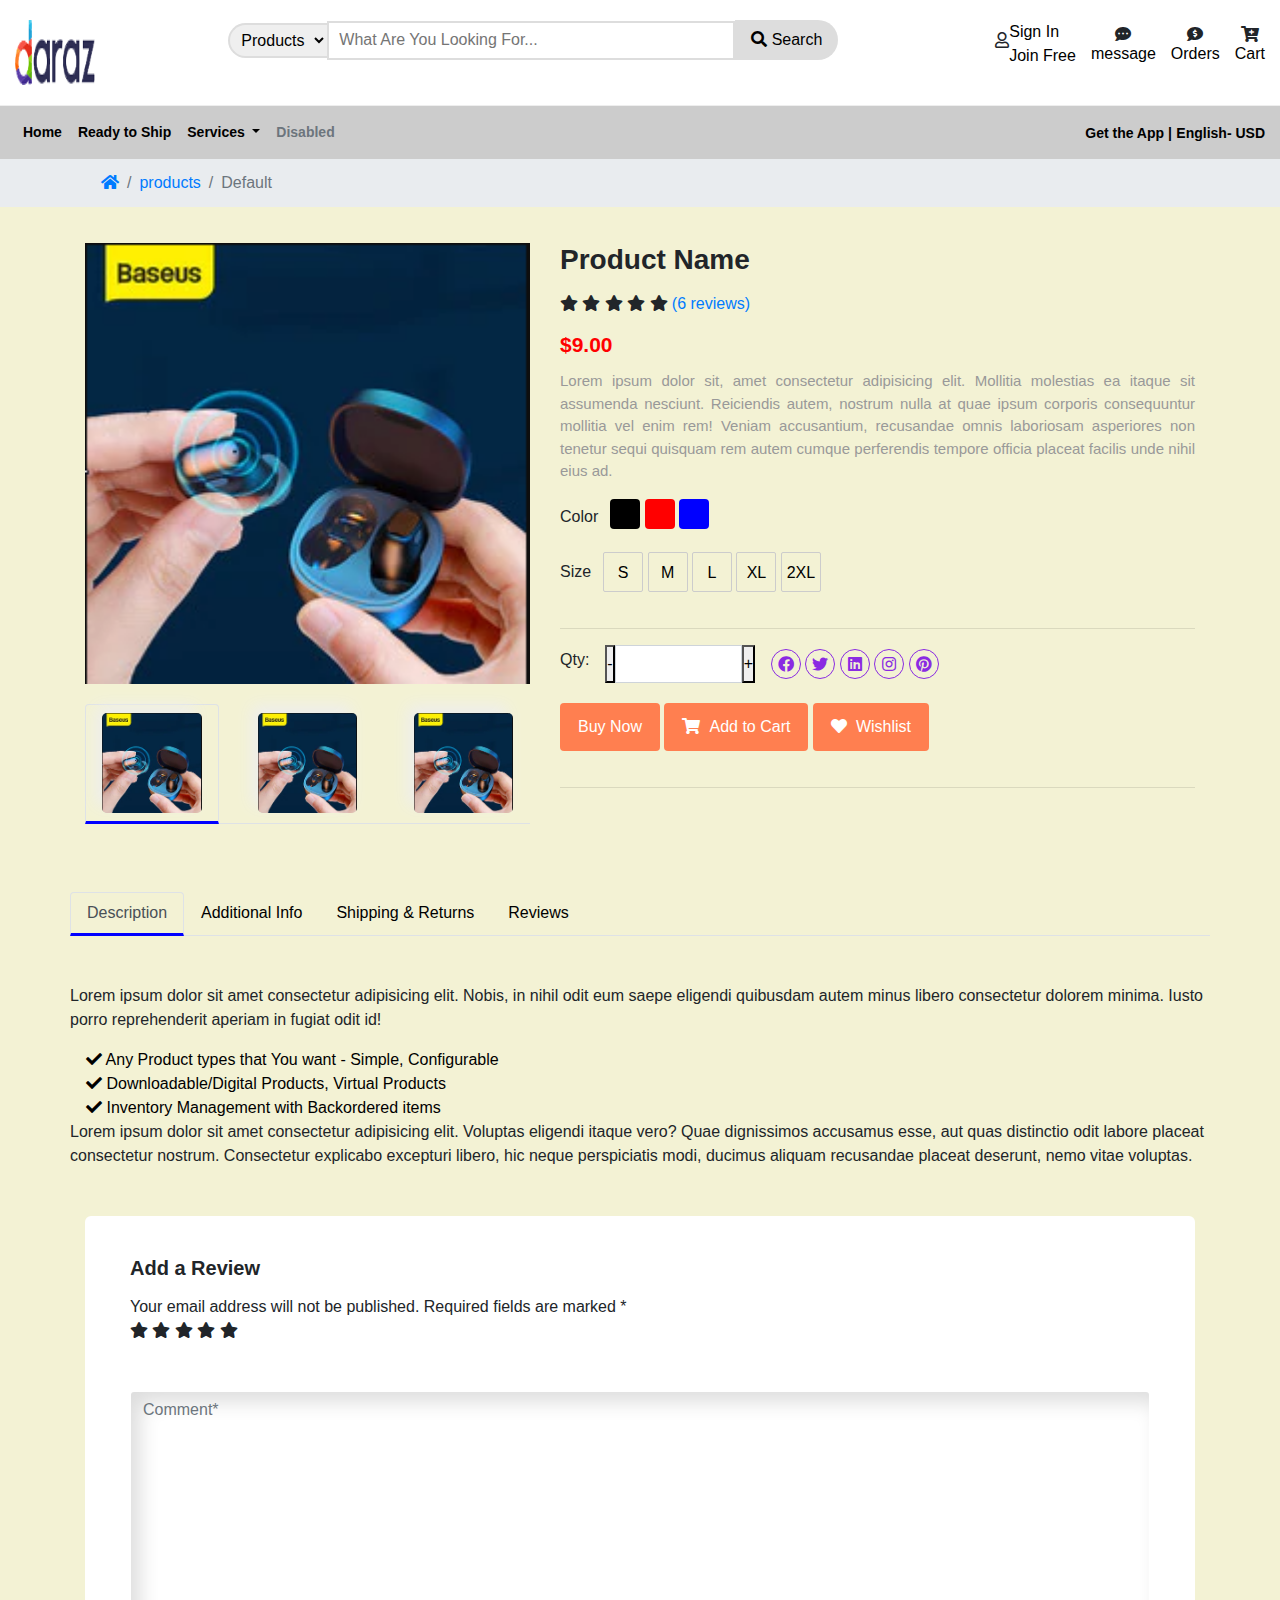
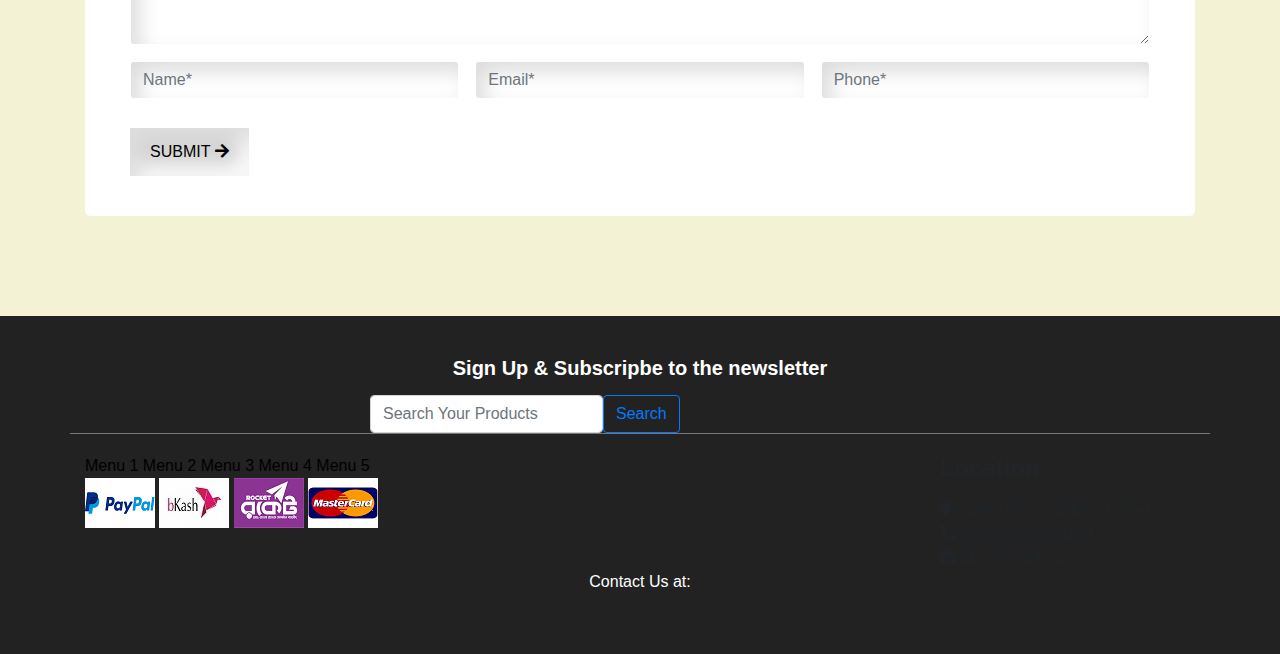
<file: product-details.html>
<!DOCTYPE html>
<html lang="en">

<head>
    <meta charset="UTF-8">
    <meta name="viewport" content="width=device-width, initial-scale=1.0">
    <meta http-equiv="X-UA-Compatible" content="ie=edge">
    <title>Ecommerce product detail Page</title>

    <!-- font awesome css -->
    <link rel="stylesheet" href="assets/css/all.css">

    <!-- slick css -->
    <link rel="stylesheet" href="assets/css/slick.css">
    <link rel="stylesheet" href="assets/css/slick-theme.css">

    <!-- bootstrap css -->
    <link rel="stylesheet" href="assets/css/bootstrap.min.css">
    <!-- theme css -->
    <link rel="stylesheet" href="assets/css/style.css">
    <!-- responsive css -->
    <link rel="stylesheet" href="assets/css/responsive.css">


</head>

<body>
    <!-- [if lte IE 9]>
       <p class="browserupgrade">You are using an <strong>outdated</strong>browser.please <a href="https://browsehappy.com">upgrade your browser </a>to improve your experience & security.     </p>
    -<![endif]-->
    <header class="header-area">

        <!-- Header middle -->
        <div class="header-middle">
            <div class="container-fluid">
                 <div class="row">
                    <div class="col-md-2">
                       <div class="logo-area">
                           <a href=""><img src="assets/images/logo.png" alt=""></a>
                       </div>
                    </div>
                    <div class="col-md-6">
                        <div class="search-form">
                            <form action="#" method="POST">
                               <select name="" id="search-category">
                                   <option value="Products">Products</option>
                                   <option value="Products">Products</option>
                                   <option value="Suppliers">Suppliers</option>
                               </select>
                               <input type="text" placeholder="What Are You Looking For..." name="search">
                               <a href="" class="search-btn"><i class="fa fa-search"></i> Search</a>
                            </form>
                        </div>
                    </div>
                    <div class="col-md-4">
                        <div class="icon-wrap d-flex">
                            <div class="icon-inner  d-flex ">
                                <i class="far fa-user " style="margin-top: 12px;"></i>
                                <div class="icont-content">
                                    <span><a href="" class="login">Sign In</a></span>
                                    <span><a href="" class="login">Join Free</a></span>
                                </div>
                            </div>
                            <div class="icon-inner text-center" style="margin-top: 6px;">
                                <i class="fas fa-comment-dots d-block"></i>
                                <a href="" class="message">message</a>
                            </div>
                            <div class="icon-inner text-center" style="margin-top: 6px;">
                                <i class="fas fa-comment-dollar d-block"></i>
                                <a href="" class="order">Orders</a>
                            </div>
                            <div class="icon-inner text-center" style="margin-top: 6px;">
                                <i class="fas fa-cart-plus d-block"></i>
                                <a href="" class="cart">Cart</a>
                            </div>
                        </div>
                    </div>
                 </div>
            </div>
        </div>


        <!--header bottom-->
        <div class="header-bottom">
            <div class="container-fluid">
                <nav class="navbar navbar-expand-lg">
                
                    <button class="navbar-toggler" type="button" data-toggle="collapse" data-target="#navbarSupportedContent" aria-controls="navbarSupportedContent" aria-expanded="false" aria-label="Toggle navigation">
                      <i class="fa fa-bars"></i>
                    </button>
                  
                    <div class="collapse navbar-collapse" id="navbarSupportedContent">
                      <ul class="navbar-nav mr-auto">
                        <li class="nav-item active">
                          <a class="nav-link" href="#">Home <span class="sr-only">(current)</span></a>
                        </li>
                        <li class="nav-item">
                          <a class="nav-link" href="#">Ready to Ship</a>
                        </li>
                        <li class="nav-item dropdown">
                          <a class="nav-link dropdown-toggle service-link" href="#" id="navbarDropdown" role="button" data-toggle="dropdown" aria-haspopup="true" aria-expanded="false">
                            Services
                          </a>
                          <div class="dropdown-menu" aria-labelledby="navbarDropdown">
                            <div class="service-dropdown-menu">
                                <div class="left-side">
                                    <ul>
                                        <li><a href=""><i class="fas fa-dollar-sign"></i> Trade Assurance</a></li>
                                        <li><a href=""><i class="fas fa-dollar-sign"></i> Pay Later</a></li>
                                        <li><a href=""><i class="fas fa-dollar-sign"></i> Payment Terms: Net-60</a></li>
                                        <li><a href=""><i class="fas fa-dollar-sign"></i> Production Monitoring & Inspection Services</a></li>
                                        <li><a href=""><i class="fas fa-dollar-sign"></i> Logistic Service</a></li>
                                    </ul>
                                </div>
                                <div class="right-side">
                                    <p>Sourcing Solutions</p>
                                    <ul>
                                        <li><a href="">Submit RFQ</a></li>
                                        <li><a href="">Suppliers by Regions</a></li>
                                    </ul>
                                </div>
                            </div>
                          </div>
                        </li>
                        <li class="nav-item">
                          <a class="nav-link disabled" href="#">Disabled</a>
                        </li>
                      </ul>
                      <ul class="ml-auto">
                        <li><a href="">Get the App |</a></li>
                        <li><a href="">English- USD</a></li>
                      </ul>
                    </div>
                  </nav>
            </div>
        </div>
    </header>

    <section class="wrapper">
      
       <!--breadcrumb area -->
       <nav aria-label="breadcrumb" class="breadcrumb-nav bg undefined">
           <div class="container">
               <ol class="breadcrumb">
                   <li class="breadcrumb-item">
                       <a href=""><i class="fa fa-home"></i></a>
                   </li>
                   <li class="breadcrumb-item"><a href="/react/porto/demo6/products/default/15">products</a></li>
                   <li class="breadcrumb-item active" aria-current="page">Default</li>
                </ol>
            </div>
        </nav>

        <!--product area-->
        <div class="product-area pt-100 pb-100">
            <div class="container">
                <div class="row">
                    <div class="col-xl-5">
                       <div class="product-details-tab">
                           <!-- nav tab-->
                           <div class="tab-content" id="myTabContent">
                            <div class="tab-pane fade show active" id="image1" role="tabpanel" aria-labelledby="home-tab"><img src="assets/images/hot-deals/deal-3.png" alt=""></div>
                            <div class="tab-pane fade" id="image2" role="tabpanel" aria-labelledby="profile-tab"><img src="assets/images/hot-deals/deal-3.png" alt=""></div>
                            <div class="tab-pane fade" id="image3" role="tabpanel" aria-labelledby="contact-tab"><img src="assets/images/hot-deals/deal-3.png" alt=""></div>
                          </div>

                           <ul class="nav nav-tabs d-flex" id="myTab" role="tablist">
                            <li class="nav-item">
                              <a class="nav-link active" id="home-tab" data-toggle="tab" href="#image1" role="tab" aria-controls="home" aria-selected="true"><img src="assets/images/hot-deals/deal-3.png" alt=""></a>
                            </li>
                            <li class="nav-item">
                              <a class="nav-link" id="profile-tab" data-toggle="tab" href="#image2" role="tab" aria-controls="profile" aria-selected="false"><img src="assets/images/hot-deals/deal-3.png" alt=""></a>
                            </li>
                            <li class="nav-item">
                              <a class="nav-link" id="contact-tab" data-toggle="tab" href="#image3" role="tab" aria-controls="contact" aria-selected="false"><img src="assets/images/hot-deals/deal-3.png" alt=""></a>
                            </li>
                          </ul>

                       </div>
                    </div>
                    <div class="col-xl-7">
                       <div class="product-content-area">
                           <h3 class="product-title">Product Name</h3>
                           <div class="rating-container d-flex align-items-center">
                               <div class="ratings-full">
                                   <i class="fa fa-star"></i>
                                   <i class="fa fa-star"></i>
                                   <i class="fa fa-star"></i>
                                   <i class="fa fa-star"></i>
                                   <i class="fa fa-star"></i>
                               </div>
                               <a href="" class="link-to-tab rating-revies ml-1">(6 reviews)</a>
                           </div>
                           <div class="product-price">$9.00</div>
                           <p class="short-description">Lorem ipsum dolor sit, amet consectetur adipisicing elit. Mollitia molestias ea itaque sit assumenda nesciunt. Reiciendis autem, nostrum nulla at quae ipsum corporis consequuntur mollitia vel enim rem! Veniam accusantium, recusandae omnis laboriosam asperiores non tenetur sequi quisquam rem autem cumque perferendis tempore officia placeat facilis unde nihil eius ad.</p>
                           
                           <div class="color-vary d-flex align-items-center">
                               <span>Color</span>
                               <ul class="color-block">
                                   <li class="black"></li>
                                   <li class="red"></li>
                                   <li class="blue"></li>
                               </ul>
                           </div>
                           <div class="size-vary d-flex align-items-center mt-3">
                            <span>Size</span>
                            <ul class="size-block">
                                <li><a href="">S</a></li>
                                <li><a href="">M</a></li>
                                <li><a href="">L</a></li>
                                <li><a href="">XL</a></li>
                                <li><a href="">2XL</a></li>
                            </ul>
                          </div>
                          <hr class="long-divider"></hr>
                          <div class="product-qty d-flex align-items-center">
                              <label for="qty">Qty:</label>
                              <div class="product-qty-group ml-3">
                                  <div class="input-group">
                                      <button class="minus">-</button>
                                      <input class="quantity form-control" type="number" min="1" max="1000000">
                                      <button class="plus">+</button>
                                  </div>
                              </div>
                              <ul class="social-share ml-3">
                                <li><a href=""><i class="fab fa-facebook"></i></a></li>
                                <li><a href=""><i class="fab fa-twitter"></i></a></li>
                                <li><a href=""><i class="fab fa-linkedin"></i></a></li>
                                <li><a href=""><i class="fab fa-instagram"></i></a></li>
                                <li><a href=""><i class="fab fa-pinterest"></i></a></li>
                              </ul>
                          </div>

                          <div class="action-btn">
                              <ul class="action">
                                  <li><a href="">Buy Now</a></li>
                                  <li><a href=""><i class="fas fa-shopping-cart"></i>Add to Cart</a></li>
                                  <li><a href=""><i class="fas fa-heart"></i>Wishlist</a></li>
                              </ul>
                          </div>
                          <hr class="long-divider"></hr>
                          

                        </div>
                    </div>
                </div>
            </div>
        </div>

        <!-- product description area -->
        <div class="product-desc mt-5">
            <div class="container">
                <div class="row">

                        <div class="desc-tab">
                            <!-- description nav tab-->
                            <ul class="nav nav-tabs" id="product-single-tab" role="tablist">
                                <li class="nav-item">
                                  <a class="nav-link active" id="desc-tab" data-toggle="tab" href="#desc" role="tab" aria-controls="desc" aria-selected="true">Description</a>
                                </li>
                                <li class="nav-item">
                                  <a class="nav-link" id="info-tab" data-toggle="tab" href="#info" role="tab" aria-controls="info" aria-selected="false">Additional Info</a>
                                </li>
                                <li class="nav-item">
                                  <a class="nav-link" id="shipping-tab" data-toggle="tab" href="#shipping" role="tab" aria-controls="shipping" aria-selected="false">Shipping & Returns</a>
                                </li>
                                <li class="nav-item">
                                  <a class="nav-link" id="review-tab" data-toggle="tab" href="#review" role="tab" aria-controls="review" aria-selected="false">Reviews</a>
                                </li>
                              </ul>
                              <div class="tab-content" id="myTabContent">
                                <div class="tab-pane fade show active mt-5 pb-5" id="desc" role="tabpanel" aria-labelledby="desc-tab">
                                    <p>Lorem ipsum dolor sit amet consectetur adipisicing elit. Nobis, in nihil odit eum saepe eligendi quibusdam autem minus libero consectetur dolorem minima. Iusto porro reprehenderit aperiam in fugiat odit id!</p>
                                    <ul class="ml-3">
                                        <li><a href=""><i class="fa fa-check"></i> Any Product types that You want - Simple, Configurable</a></li>
                                        <li><a href=""><i class="fa fa-check"></i> Downloadable/Digital Products, Virtual Products</a></li>
                                        <li><a href=""><i class="fa fa-check"></i> Inventory Management with Backordered items</a></li>
                                    </ul>
                                    <p>Lorem ipsum dolor sit amet consectetur adipisicing elit. Voluptas eligendi itaque vero? Quae dignissimos accusamus esse, aut quas distinctio odit labore placeat consectetur nostrum. Consectetur explicabo excepturi libero, hic neque perspiciatis modi, ducimus aliquam recusandae placeat deserunt, nemo vitae voluptas.</p>
                                </div>
                                <div class="tab-pane fade mt-5 pb-5" id="info" role="tabpanel" aria-labelledby="info-tab">
                                    <ul class="list-none">
                                        <li class="d-flex align-item-center">
                                            <label>Color:</label>
                                            <p>Black, Brown, Coffee</p>
                                        </li>
                                        <li class="d-flex align-item-center">
                                            <label>Style:</label>
                                            <p>Vintage</p>
                                        </li>
                                        <li class="d-flex align-item-center">
                                            <label>Material:</label>
                                            <p>PU, Faux Leather</p>
                                        </li>
                                        <li class="d-flex align-item-center">
                                            <label>Closure Type:</label>
                                            <p>Hasp</p>
                                        </li>
                                        <li class="d-flex align-item-center">
                                            <label>Bags Structure:</label>
                                            <p>Cell phone Pocket, Zipper Pouch</p>
                                        </li>
                                        <li class="d-flex align-item-center">
                                            <label>Size:</label>
                                            <p>L</p>
                                        </li>
                                        <li class="d-flex align-item-center">
                                            <label>Capacity:</label>
                                            <p>15.6 Inch Laptop</p>
                                        </li>
                                    </ul>
                                </div>
                                <div class="tab-pane fade mt-5 pb-5" id="shipping" role="tabpanel" aria-labelledby="shipping-tab">
                                    <h6 class="mb-2">Free Shipping</h6>
                                    <p class="mb-0">We deliver to over 100 countries around the world. For full details of the delivery options we offer, please view our Delivery information
                                        We hope you’ll love every purchase, but if you ever need to return an item you can do so within a month of receipt. For full details of how to make a return, please view our <a href="" class="text-primary">Delivery information</a></p>
                                    
                                </div>
                                <div class="tab-pane fade mt-5 pb-5" id="review" role="tabpanel" aria-labelledby="review-tab">
                                    <div class="rating-container description-rating d-flex align-items-center">
                                        <h4 class="mb-0 mr-2">Average Rating:</h4>
                                        <div class="ratings-full">
                                            <i class="fa fa-star"></i>
                                            <i class="fa fa-star"></i>
                                            <i class="fa fa-star"></i>
                                            <i class="fa fa-star"></i>
                                            <i class="fa fa-star"></i>
                                        </div>
                                    </div>

                                    <!--comments-->
                                    <div class="comments mb-6 pt-5">
                                        <ul>
                                            <li>
                                                <div class="comment mb-5 d-flex">
                                                    <figure class="comment-img">
                                                        <a href=""><img src="assets/images/review/1.jpg" alt=""></a>
                                                    </figure>
                                                    <div class="comment-part">
                                                        <div class="comment-rating rating-container mb-0">
                                                            <div class="ratings-full">
                                                                <i class="fa fa-star"></i>
                                                                <i class="fa fa-star"></i>
                                                                <i class="fa fa-star"></i>
                                                                <i class="fa fa-star"></i>
                                                                <i class="fa fa-star"></i>
                                                            </div>
                                                        </div>
                                                        <div class="comment-user">
                                                            <h5>person's name</h5>
                                                            <span class="comment-meta">December 19, 2020 at 2:19 pm</span>
                                                        </div>
                                                        <div class="comment-para">
                                                            <p>Lorem, ipsum dolor sit amet consectetur adipisicing elit. Qui voluptas deleniti tempora? Saepe in incidunt delectus quasi architecto tenetur accusamus culpa, exercitationem dolorem numquam, perspiciatis beatae labore modi doloremque, possimus fugit cupiditate. Temporibus maxime consequatur exercitationem doloremque pariatur nulla aperiam.</p>
                                                        </div>
                                                    </div>
                                                </div>
                                            </li>
                                            <li>
                                                <div class="comment d-flex">
                                                    <figure class="comment-img">
                                                        <a href=""><img src="assets/images/review/1.jpg" alt=""></a>
                                                    </figure>
                                                    <div class="comment-part">
                                                        <div class="comment-rating rating-container mb-0">
                                                            <div class="ratings-full">
                                                                <i class="fa fa-star"></i>
                                                                <i class="fa fa-star"></i>
                                                                <i class="fa fa-star"></i>
                                                                <i class="fa fa-star"></i>
                                                                <i class="fa fa-star"></i>
                                                            </div>
                                                        </div>
                                                        <div class="comment-user">
                                                            <h5>person's name</h5>
                                                            <span class="comment-meta">December 19, 2020 at 2:19 pm</span>
                                                        </div>
                                                        <div class="comment-para">
                                                            <p>Lorem, ipsum dolor sit amet consectetur adipisicing elit. Qui voluptas deleniti tempora? Saepe in incidunt delectus quasi architecto tenetur accusamus culpa, exercitationem dolorem numquam, perspiciatis beatae labore modi doloremque, possimus fugit cupiditate. Temporibus maxime consequatur exercitationem doloremque pariatur nulla aperiam.</p>
                                                        </div>
                                                    </div>
                                                </div>
                                            </li>
                                        </ul>
                                    </div>
                                </div>
                              </div>
                        </div>

                </div>
            </div>
        </div>


        <!-- comment form section-->
        <div class="comment-form ">
            <div class="container">
                <div class="row">
                    <div class="col-lg-12">
                        <div class="comment-form-wrapper">
                            <h5>Add a Review</h5>
                            <p class="mb-0">Your email address will not be published. Required fields are marked *</p>
                            <div class="rating-container mb-0">
                                <div class="ratings-full">
                                    <i class="fa fa-star"></i>
                                    <i class="fa fa-star"></i>
                                    <i class="fa fa-star"></i>
                                    <i class="fa fa-star"></i>
                                    <i class="fa fa-star"></i>
                                </div>
                            </div>
                            <form action="" method="POST" class="mt-5">
                                <textarea class="form-control mb-3" name="" id="" cols="30" rows="10" placeholder="Comment* "></textarea>
                                <div class="username mb-3 d-flex align-items-center">
                                    <input type="text " class="form-control " name="name" placeholder="Name* ">
                                    <input type="email " class="form-control ml-3" name="email" placeholder="Email* ">
                                    <input type="Phone " class="form-control ml-3" name="Phone" placeholder="Phone* ">
                                </div>
                                <a href="" class="submit-btn btn-outline-primary">SUBMIT <i class="fa fa-arrow-right"></i></a>
                            </form>
                        </div>
                    </div>
                </div>
            </div>
        </div>


    </section>





  


        <!-- footer area-->
        <footer class="footer-area">
            <div class="footer-top">
                <div class="container">
                    <div class="row">
                        <div class="col-md-6 offset-md-3 ">
                            <div class="footer-top-wrap text-center text-white">
                                <h5>Sign Up & Subscripbe to the newsletter</h5>
                                <form class="form-inline">
                                    <input class="form-control" type="search" placeholder="Search Your Products" aria-label="Search">
                                    <button class="btn btn-outline-primary my-2 my-sm-0" type="submit">Search</button>
                                </form>
                            </div>
                        </div>
                    </div>
                </div>
            </div>
            <div class="footer-middle">
                <div class="container">
                    <div class="row">
                        <div class="col-md-9">
                            <nav class="footer-menu">
                                <ul>
                                    <li><a href="">Menu 1</a></li>
                                    <li><a href="">Menu 2</a></li>
                                    <li><a href="">Menu 3</a></li>
                                    <li><a href="">Menu 4</a></li>
                                    <li><a href="">Menu 5</a></li>
                                </ul>
                            </nav>
                            <nav class="payment">
                                <ul>
                                    <li><a href=""><img src="assets/images/payment-method/paypal.png" alt=""></a></li>
                                    <li><a href=""><img src="assets/images/payment-method/bkash.jpg" alt=""></a></li>
                                    <li><a href=""><img src="assets/images/payment-method/rocket.png" alt=""></a></li>
                                    <li><a href=""><img src="assets/images/payment-method/master-card.png" alt=""></a></li>
                                </ul>
                            </nav>
                        </div>
                        <div class="col-md-3">
                            <div class="location">
                                <h4>Location</h4>
                                <div class="location-wrap">
                                    <div class="icon-meta">
                                        <i class="fa fa-map-marker"></i>
                                        <span>Lorem ipsum dolor sit amet.</span>
                                    </div>
                                    <div class="icon-meta">
                                        <i class="fa fa-phone-alt"></i>
                                        <span>+88028824658264</span>
                                    </div>
                                    <div class="icon-meta">
                                        <i class="fa fa-envelope"></i>
                                        <span>abc@gmail.com</span>
                                    </div>
                                </div>                                
                            </div>
                        </div>
                    </div>
                </div>
            </div>
            <div class="footer-bottom">
                <div class="container">
                    <div class="row">
                        <div class="col-md-6 offset-md-3">
                            <div class="social-icon-wrap text-center text-white">
                                <p>Contact Us at:</p>
                                <nav class="icon">
                                    <ul>
                                        <li><a href=""><i class="fas fa-facebook"></i></a></li>
                                        <li><a href=""><i class="fas fa-twitter"></i></a></li>
                                        <li><a href=""><i class="fas fa-linkedin"></i></a></li>
                                        <li><a href=""><i class="fas fa-instagram"></i></a></li>
                                        <li><a href=""><i class="fas fa-pinterest"></i></a></li>
                                    </ul>
                                </nav>
                            </div>
                        </div>
                    </div>
                </div>
            </div>
        </footer>

    <!-- jquery js -->
    <script src="assets/js/jquery.js"></script>
    <!-- jquery  migrate js -->
    <script src="assets/js/jquery-migrate.js"></script>

    <!-- slick js -->
    <script src="assets/js/slick.min.js"></script>

    <!-- bootstrap popper js -->
    <script src="assets/js/popper.js"></script>
    <!-- theme bootstrap js -->
    <script src="assets/js/bootstrap.min.js"></script>
    <!-- main js-->
    <script src="assets/js/main.js"></script>
</body>

</html>
</file>
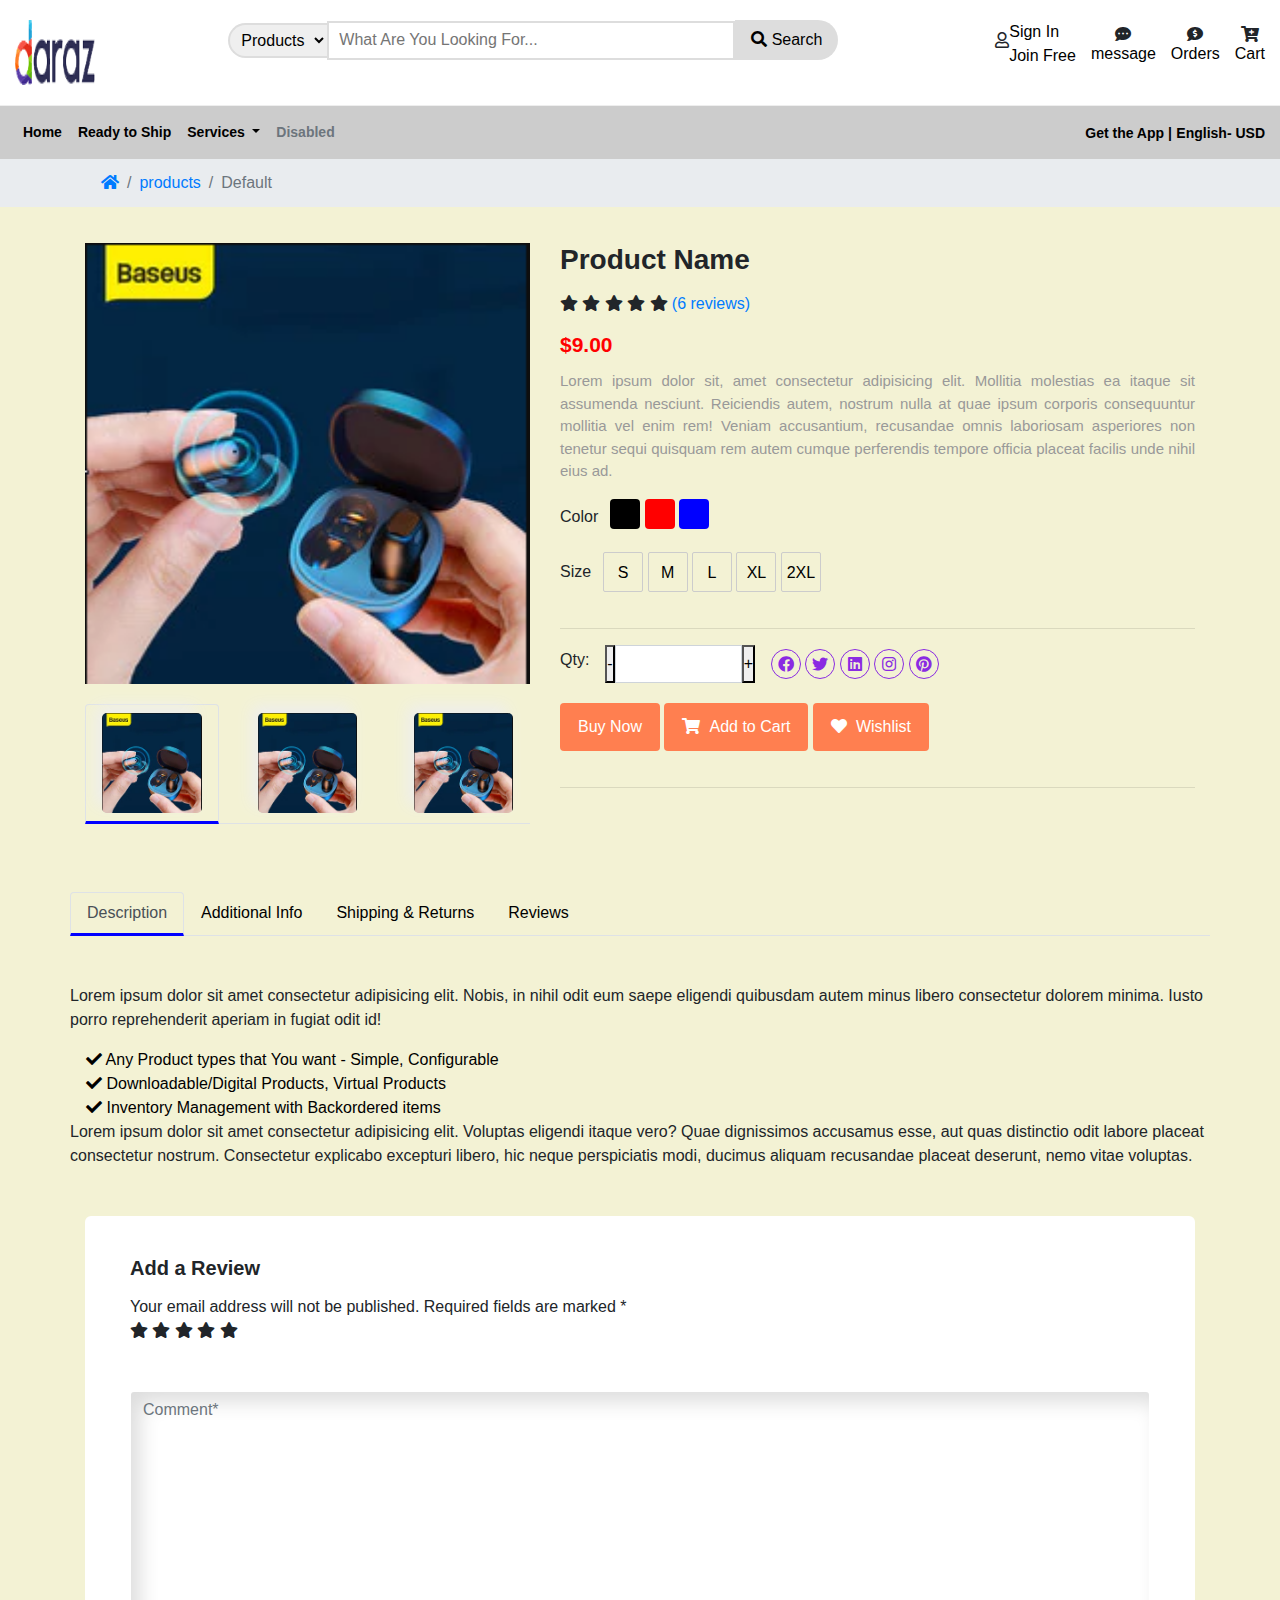
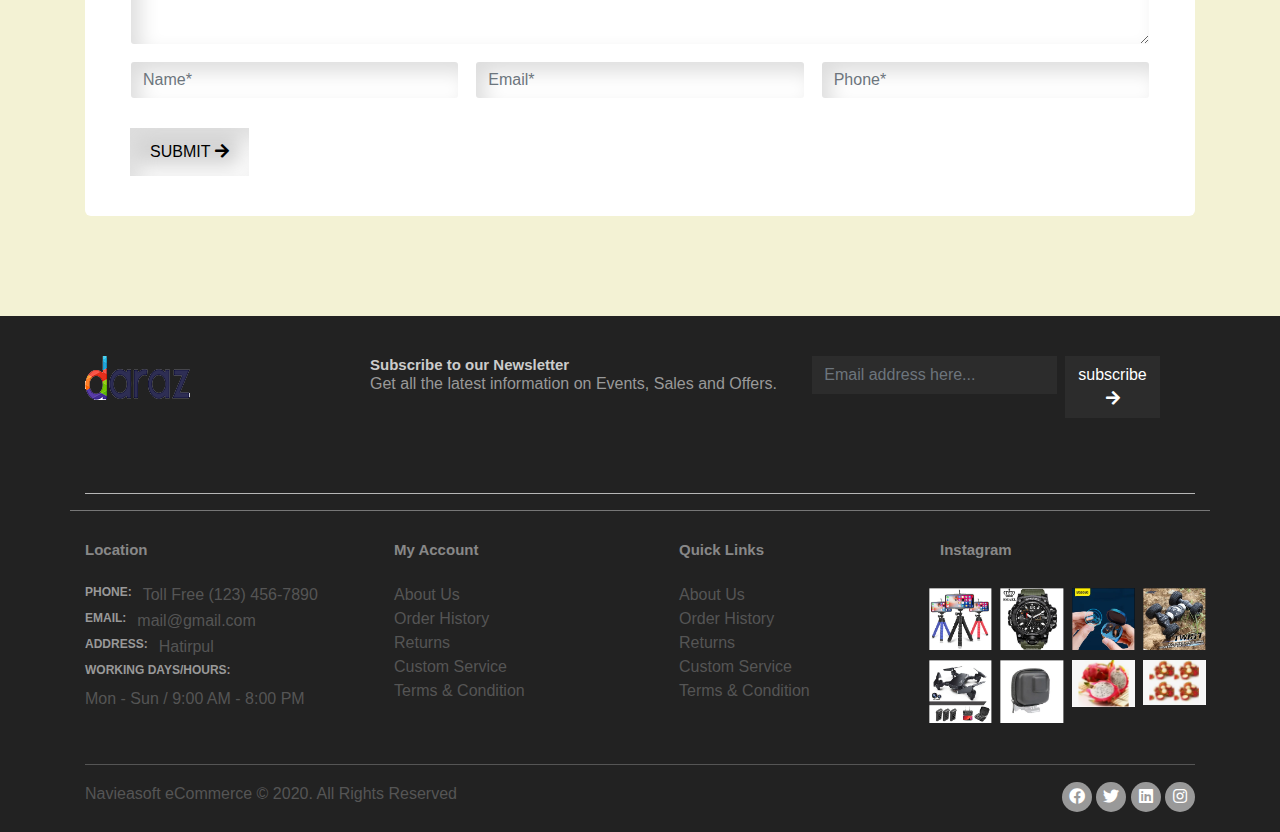
<file: single_product_details.html>
<!DOCTYPE html>
<html lang="en">

<head>
    <meta charset="UTF-8">
    <meta name="viewport" content="width=device-width, initial-scale=1.0">
    <meta http-equiv="X-UA-Compatible" content="ie=edge">
    <title>Ecommerce product detail Page</title>

    <!-- font awesome css -->
    <link rel="stylesheet" href="assets/css/all.css">

    <!-- slick css -->
    <link rel="stylesheet" href="assets/css/slick.css">
    <link rel="stylesheet" href="assets/css/slick-theme.css">

    <!-- bootstrap css -->
    <link rel="stylesheet" href="assets/css/bootstrap.min.css">
    <!-- theme css -->
    <link rel="stylesheet" href="assets/css/style.css">
    <!-- responsive css -->
    <link rel="stylesheet" href="assets/css/responsive.css">


</head>

<body>
    <!-- [if lte IE 9]>
       <p class="browserupgrade">You are using an <strong>outdated</strong>browser.please <a href="https://browsehappy.com">upgrade your browser </a>to improve your experience & security.     </p>
    -<![endif]-->
    <header class="header-area">

        <!-- Header middle -->
        <div class="header-middle">
            <div class="container-fluid">
                 <div class="row">
                    <div class="col-md-2">
                       <div class="logo-area">
                           <a href=""><img src="assets/images/logo.png" alt=""></a>
                       </div>
                    </div>
                    <div class="col-md-6">
                        <div class="search-form">
                            <form action="#" method="POST">
                               <select name="" id="search-category">
                                   <option value="Products">Products</option>
                                   <option value="Products">Products</option>
                                   <option value="Suppliers">Suppliers</option>
                               </select>
                               <input type="text" placeholder="What Are You Looking For..." name="search">
                               <a href="" class="search-btn"><i class="fa fa-search"></i> Search</a>
                            </form>
                        </div>
                    </div>
                    <div class="col-md-4">
                        <div class="icon-wrap d-flex">
                            <div class="icon-inner  d-flex ">
                                <i class="far fa-user " style="margin-top: 12px;"></i>
                                <div class="icont-content">
                                    <span><a href="" class="login">Sign In</a></span>
                                    <span><a href="" class="login">Join Free</a></span>
                                </div>
                            </div>
                            <div class="icon-inner text-center" style="margin-top: 6px;">
                                <i class="fas fa-comment-dots d-block"></i>
                                <a href="" class="message">message</a>
                            </div>
                            <div class="icon-inner text-center" style="margin-top: 6px;">
                                <i class="fas fa-comment-dollar d-block"></i>
                                <a href="" class="order">Orders</a>
                            </div>
                            <div class="icon-inner text-center" style="margin-top: 6px;">
                                <i class="fas fa-cart-plus d-block"></i>
                                <a href="" class="cart">Cart</a>
                            </div>
                        </div>
                    </div>
                 </div>
            </div>
        </div>


        <!--header bottom-->
        <div class="header-bottom">
            <div class="container-fluid">
                <nav class="navbar navbar-expand-lg">
                
                    <button class="navbar-toggler" type="button" data-toggle="collapse" data-target="#navbarSupportedContent" aria-controls="navbarSupportedContent" aria-expanded="false" aria-label="Toggle navigation">
                      <i class="fa fa-bars"></i>
                    </button>
                  
                    <div class="collapse navbar-collapse" id="navbarSupportedContent">
                      <ul class="navbar-nav mr-auto">
                        <li class="nav-item active">
                          <a class="nav-link" href="#">Home <span class="sr-only">(current)</span></a>
                        </li>
                        <li class="nav-item">
                          <a class="nav-link" href="#">Ready to Ship</a>
                        </li>
                        <li class="nav-item dropdown">
                          <a class="nav-link dropdown-toggle service-link" href="#" id="navbarDropdown" role="button" data-toggle="dropdown" aria-haspopup="true" aria-expanded="false">
                            Services
                          </a>
                          <div class="dropdown-menu" aria-labelledby="navbarDropdown">
                            <div class="service-dropdown-menu">
                                <div class="row mr-0 ml-0">
                                    <div class="col-md-6 pl-0 pr-0">
                                      <div class="left-side">
                                          <ul>
                                              <li><a href=""><i class="fas fa-dollar-sign"></i> Trade Assurance</a></li>
                                              <li><a href=""><i class="fas fa-dollar-sign"></i> Pay Later</a></li>
                                              <li><a href=""><i class="fas fa-dollar-sign"></i> Payment Terms: Net-60</a></li>
                                              <li><a href=""><i class="fas fa-dollar-sign"></i> Production Monitoring & Inspection Services</a></li>
                                              <li><a href=""><i class="fas fa-dollar-sign"></i> Logistic Service</a></li>
                                          </ul>
                                      </div>
                                   </div>
                                   <div class="col-md-6 pl-0 pr-0">
                                      <div class="right-side">
                                          <p>Sourcing Solutions</p>
                                          <ul>
                                              <li><a href="">Submit RFQ</a></li>
                                              <li><a href="">Suppliers by Regions</a></li>
                                          </ul>
                                      </div>
                                   </div>
                                  </div>
                            </div>
                          </div>
                        </li>
                        <li class="nav-item">
                          <a class="nav-link disabled" href="#">Disabled</a>
                        </li>
                      </ul>
                      <ul class="ml-auto">
                        <li><a href="">Get the App |</a></li>
                        <li><a href="">English- USD</a></li>
                      </ul>
                    </div>
                  </nav>
            </div>
        </div>
    </header>

    <section class="wrapper">
      
       <!--breadcrumb area -->
       <nav aria-label="breadcrumb" class="breadcrumb-nav bg undefined">
           <div class="container">
               <ol class="breadcrumb">
                   <li class="breadcrumb-item">
                       <a href=""><i class="fa fa-home"></i></a>
                   </li>
                   <li class="breadcrumb-item"><a href="/react/porto/demo6/products/default/15">products</a></li>
                   <li class="breadcrumb-item active" aria-current="page">Default</li>
                </ol>
            </div>
        </nav>

        <!--product area-->
        <div class="product-area pt-100 pb-100">
            <div class="container">
                <div class="row">
                    <div class="col-xl-5">
                       <div class="product-details-tab">
                           <!-- nav tab-->
                           <div class="tab-content" id="myTabContent">
                            <div class="tab-pane fade show active" id="image1" role="tabpanel" aria-labelledby="home-tab"><img src="assets/images/hot-deals/deal-3.png" alt=""></div>
                            <div class="tab-pane fade" id="image2" role="tabpanel" aria-labelledby="profile-tab"><img src="assets/images/hot-deals/deal-3.png" alt=""></div>
                            <div class="tab-pane fade" id="image3" role="tabpanel" aria-labelledby="contact-tab"><img src="assets/images/hot-deals/deal-3.png" alt=""></div>
                          </div>

                           <ul class="nav nav-tabs d-flex" id="myTab" role="tablist">
                            <li class="nav-item">
                              <a class="nav-link active" id="home-tab" data-toggle="tab" href="#image1" role="tab" aria-controls="home" aria-selected="true"><img src="assets/images/hot-deals/deal-3.png" alt=""></a>
                            </li>
                            <li class="nav-item">
                              <a class="nav-link" id="profile-tab" data-toggle="tab" href="#image2" role="tab" aria-controls="profile" aria-selected="false"><img src="assets/images/hot-deals/deal-3.png" alt=""></a>
                            </li>
                            <li class="nav-item">
                              <a class="nav-link" id="contact-tab" data-toggle="tab" href="#image3" role="tab" aria-controls="contact" aria-selected="false"><img src="assets/images/hot-deals/deal-3.png" alt=""></a>
                            </li>
                          </ul>

                       </div>
                    </div>
                    <div class="col-xl-7">
                       <div class="product-content-area">
                           <h3 class="product-title">Product Name</h3>
                           <div class="rating-container d-flex align-items-center">
                               <div class="ratings-full">
                                   <i class="fa fa-star"></i>
                                   <i class="fa fa-star"></i>
                                   <i class="fa fa-star"></i>
                                   <i class="fa fa-star"></i>
                                   <i class="fa fa-star"></i>
                               </div>
                               <a href="" class="link-to-tab rating-revies ml-1">(6 reviews)</a>
                           </div>
                           <div class="product-price">$9.00</div>
                           <p class="short-description">Lorem ipsum dolor sit, amet consectetur adipisicing elit. Mollitia molestias ea itaque sit assumenda nesciunt. Reiciendis autem, nostrum nulla at quae ipsum corporis consequuntur mollitia vel enim rem! Veniam accusantium, recusandae omnis laboriosam asperiores non tenetur sequi quisquam rem autem cumque perferendis tempore officia placeat facilis unde nihil eius ad.</p>
                           
                           <div class="color-vary d-flex align-items-center">
                               <span>Color</span>
                               <ul class="color-block">
                                   <li class="black"></li>
                                   <li class="red"></li>
                                   <li class="blue"></li>
                               </ul>
                           </div>
                           <div class="size-vary d-flex align-items-center mt-3">
                            <span>Size</span>
                            <ul class="size-block">
                                <li><a href="">S</a></li>
                                <li><a href="">M</a></li>
                                <li><a href="">L</a></li>
                                <li><a href="">XL</a></li>
                                <li><a href="">2XL</a></li>
                            </ul>
                          </div>
                          <hr class="long-divider"></hr>
                          <div class="product-qty d-flex align-items-center">
                              <label for="qty">Qty:</label>
                              <div class="product-qty-group ml-3">
                                  <div class="input-group">
                                      <button class="minus">-</button>
                                      <input class="quantity form-control" type="number" min="1" max="1000000">
                                      <button class="plus">+</button>
                                  </div>
                              </div>
                              <ul class="social-share ml-3">
                                <li><a href=""><i class="fab fa-facebook"></i></a></li>
                                <li><a href=""><i class="fab fa-twitter"></i></a></li>
                                <li><a href=""><i class="fab fa-linkedin"></i></a></li>
                                <li><a href=""><i class="fab fa-instagram"></i></a></li>
                                <li><a href=""><i class="fab fa-pinterest"></i></a></li>
                              </ul>
                          </div>

                          <div class="action-btn">
                              <ul class="action">
                                  <li><a href="">Buy Now</a></li>
                                  <li><a href=""><i class="fas fa-shopping-cart"></i>Add to Cart</a></li>
                                  <li><a href=""><i class="fas fa-heart"></i>Wishlist</a></li>
                              </ul>
                          </div>
                          <hr class="long-divider"></hr>
                          

                        </div>
                    </div>
                </div>
            </div>
        </div>

        <!-- product description area -->
        <div class="product-desc mt-5">
            <div class="container">
                <div class="row">

                        <div class="desc-tab">
                            <!-- description nav tab-->
                            <ul class="nav nav-tabs" id="product-single-tab" role="tablist">
                                <li class="nav-item">
                                  <a class="nav-link active" id="desc-tab" data-toggle="tab" href="#desc" role="tab" aria-controls="desc" aria-selected="true">Description</a>
                                </li>
                                <li class="nav-item">
                                  <a class="nav-link" id="info-tab" data-toggle="tab" href="#info" role="tab" aria-controls="info" aria-selected="false">Additional Info</a>
                                </li>
                                <li class="nav-item">
                                  <a class="nav-link" id="shipping-tab" data-toggle="tab" href="#shipping" role="tab" aria-controls="shipping" aria-selected="false">Shipping & Returns</a>
                                </li>
                                <li class="nav-item">
                                  <a class="nav-link" id="review-tab" data-toggle="tab" href="#review" role="tab" aria-controls="review" aria-selected="false">Reviews</a>
                                </li>
                              </ul>
                              <div class="tab-content" id="myTabContent">
                                <div class="tab-pane fade show active mt-5 pb-5" id="desc" role="tabpanel" aria-labelledby="desc-tab">
                                    <p>Lorem ipsum dolor sit amet consectetur adipisicing elit. Nobis, in nihil odit eum saepe eligendi quibusdam autem minus libero consectetur dolorem minima. Iusto porro reprehenderit aperiam in fugiat odit id!</p>
                                    <ul class="ml-3">
                                        <li><a href=""><i class="fa fa-check"></i> Any Product types that You want - Simple, Configurable</a></li>
                                        <li><a href=""><i class="fa fa-check"></i> Downloadable/Digital Products, Virtual Products</a></li>
                                        <li><a href=""><i class="fa fa-check"></i> Inventory Management with Backordered items</a></li>
                                    </ul>
                                    <p>Lorem ipsum dolor sit amet consectetur adipisicing elit. Voluptas eligendi itaque vero? Quae dignissimos accusamus esse, aut quas distinctio odit labore placeat consectetur nostrum. Consectetur explicabo excepturi libero, hic neque perspiciatis modi, ducimus aliquam recusandae placeat deserunt, nemo vitae voluptas.</p>
                                </div>
                                <div class="tab-pane fade mt-5 pb-5" id="info" role="tabpanel" aria-labelledby="info-tab">
                                    <ul class="list-none">
                                        <li class="d-flex align-item-center">
                                            <label>Color:</label>
                                            <p>Black, Brown, Coffee</p>
                                        </li>
                                        <li class="d-flex align-item-center">
                                            <label>Style:</label>
                                            <p>Vintage</p>
                                        </li>
                                        <li class="d-flex align-item-center">
                                            <label>Material:</label>
                                            <p>PU, Faux Leather</p>
                                        </li>
                                        <li class="d-flex align-item-center">
                                            <label>Closure Type:</label>
                                            <p>Hasp</p>
                                        </li>
                                        <li class="d-flex align-item-center">
                                            <label>Bags Structure:</label>
                                            <p>Cell phone Pocket, Zipper Pouch</p>
                                        </li>
                                        <li class="d-flex align-item-center">
                                            <label>Size:</label>
                                            <p>L</p>
                                        </li>
                                        <li class="d-flex align-item-center">
                                            <label>Capacity:</label>
                                            <p>15.6 Inch Laptop</p>
                                        </li>
                                    </ul>
                                </div>
                                <div class="tab-pane fade mt-5 pb-5" id="shipping" role="tabpanel" aria-labelledby="shipping-tab">
                                    <h6 class="mb-2">Free Shipping</h6>
                                    <p class="mb-0">We deliver to over 100 countries around the world. For full details of the delivery options we offer, please view our Delivery information
                                        We hope you’ll love every purchase, but if you ever need to return an item you can do so within a month of receipt. For full details of how to make a return, please view our <a href="" class="text-primary">Delivery information</a></p>
                                    
                                </div>
                                <div class="tab-pane fade mt-5 pb-5" id="review" role="tabpanel" aria-labelledby="review-tab">
                                    <div class="rating-container description-rating d-flex align-items-center">
                                        <h4 class="mb-0 mr-2">Average Rating:</h4>
                                        <div class="ratings-full">
                                            <i class="fa fa-star"></i>
                                            <i class="fa fa-star"></i>
                                            <i class="fa fa-star"></i>
                                            <i class="fa fa-star"></i>
                                            <i class="fa fa-star"></i>
                                        </div>
                                    </div>

                                    <!--comments-->
                                    <div class="comments mb-6 pt-5">
                                        <ul>
                                            <li>
                                                <div class="comment mb-5 d-flex">
                                                    <figure class="comment-img">
                                                        <a href=""><img src="assets/images/review/1.jpg" alt=""></a>
                                                    </figure>
                                                    <div class="comment-part">
                                                        <div class="comment-rating rating-container mb-0">
                                                            <div class="ratings-full">
                                                                <i class="fa fa-star"></i>
                                                                <i class="fa fa-star"></i>
                                                                <i class="fa fa-star"></i>
                                                                <i class="fa fa-star"></i>
                                                                <i class="fa fa-star"></i>
                                                            </div>
                                                        </div>
                                                        <div class="comment-user">
                                                            <h5>person's name</h5>
                                                            <span class="comment-meta">December 19, 2020 at 2:19 pm</span>
                                                        </div>
                                                        <div class="comment-para">
                                                            <p>Lorem, ipsum dolor sit amet consectetur adipisicing elit. Qui voluptas deleniti tempora? Saepe in incidunt delectus quasi architecto tenetur accusamus culpa, exercitationem dolorem numquam, perspiciatis beatae labore modi doloremque, possimus fugit cupiditate. Temporibus maxime consequatur exercitationem doloremque pariatur nulla aperiam.</p>
                                                        </div>
                                                    </div>
                                                </div>
                                            </li>
                                            <li>
                                                <div class="comment d-flex">
                                                    <figure class="comment-img">
                                                        <a href=""><img src="assets/images/review/1.jpg" alt=""></a>
                                                    </figure>
                                                    <div class="comment-part">
                                                        <div class="comment-rating rating-container mb-0">
                                                            <div class="ratings-full">
                                                                <i class="fa fa-star"></i>
                                                                <i class="fa fa-star"></i>
                                                                <i class="fa fa-star"></i>
                                                                <i class="fa fa-star"></i>
                                                                <i class="fa fa-star"></i>
                                                            </div>
                                                        </div>
                                                        <div class="comment-user">
                                                            <h5>person's name</h5>
                                                            <span class="comment-meta">December 19, 2020 at 2:19 pm</span>
                                                        </div>
                                                        <div class="comment-para">
                                                            <p>Lorem, ipsum dolor sit amet consectetur adipisicing elit. Qui voluptas deleniti tempora? Saepe in incidunt delectus quasi architecto tenetur accusamus culpa, exercitationem dolorem numquam, perspiciatis beatae labore modi doloremque, possimus fugit cupiditate. Temporibus maxime consequatur exercitationem doloremque pariatur nulla aperiam.</p>
                                                        </div>
                                                    </div>
                                                </div>
                                            </li>
                                        </ul>
                                    </div>
                                </div>
                              </div>
                        </div>

                </div>
            </div>
        </div>


        <!-- comment form section-->
        <div class="comment-form ">
            <div class="container">
                <div class="row">
                    <div class="col-lg-12">
                        <div class="comment-form-wrapper">
                            <h5>Add a Review</h5>
                            <p class="mb-0">Your email address will not be published. Required fields are marked *</p>
                            <div class="rating-container mb-0">
                                <div class="ratings-full">
                                    <i class="fa fa-star"></i>
                                    <i class="fa fa-star"></i>
                                    <i class="fa fa-star"></i>
                                    <i class="fa fa-star"></i>
                                    <i class="fa fa-star"></i>
                                </div>
                            </div>
                            <form action="" method="POST" class="mt-5">
                                <textarea class="form-control mb-3" name="" id="" cols="30" rows="10" placeholder="Comment* "></textarea>
                                <div class="username mb-3 d-flex align-items-center">
                                    <input type="text " class="form-control " name="name" placeholder="Name* ">
                                    <input type="email " class="form-control ml-3" name="email" placeholder="Email* ">
                                    <input type="Phone " class="form-control ml-3" name="Phone" placeholder="Phone* ">
                                </div>
                                <a href="" class="submit-btn btn-outline-primary">SUBMIT <i class="fa fa-arrow-right"></i></a>
                            </form>
                        </div>
                    </div>
                </div>
            </div>
        </div>


    </section>





  


        <!-- footer area-->
        <footer class="footer-area">
            <!-- footer top start-->
            <div class="footer-top">
                <div class="container">
                    <div class="row">
                        <div class="col-lg-3">
                            <a href="" class="logo-footer">
                                <img src="assets/images/logo.png" alt="">
                            </a>
                        </div>
                        <div class="col-lg-9">
                           <div class="widget widget-newsletter form-wrapper d-flex form-wrapper-inline">
                              <div class="newsletter-info ">
                                <h4 class="widget-title">Subscribe to our Newsletter</h4>
                                <p>Get all the latest information on Events, Sales and Offers.</p>
                              </div>
                              <form action="" class="input-wrapper input-wrapper-inline d-flex">
                                <input type="email" class="form-control" name="newsletter_email" id="newsletter_email" placeholder="Email address here..." required="">
                                <button class="btn btn-grey btn-md ml-2" type="submit">subscribe<i class="fa fa-arrow-right"></i></button>
                              </form>
                           </div>
                        </div>
                    </div>
                    <hr style="background-color: #ccc;">
                </div>
            </div>
            <!-- end of footer top-->


            <!-- start of footer middle-->
            <div class="footer-middle">
                <div class="container">
                    <div class="row">
                        
                        <div class="col-lg-3 col-md-6">
                            <div class="widget">
                                <h4 class="widget-title">Location</h4>
                                <ul class="widget-body">
                                    <li>                                         
                                        <label>Phone:</label>
                                        <a href="#">Toll Free (123) 456-7890</a>
                                    </li>
                                    <li>
                                        <label>Email:</label>
                                        <a href="#">mail@gmail.com</a>
                                    </li>
                                    <li>
                                        <label>Address:</label>
                                        <a href="#">Hatirpul</a>
                                    </li>
                                    <li>
                                        <label>WORKING DAYS/HOURS:</label>
                                    </li>
                                    <li>
                                        <a href="#">Mon - Sun / 9:00 AM - 8:00 PM</a>
                                    </li>
                                </ul>                                
                            </div>
                        </div>
                        <div class="col-lg-3 col-md-6">
                            <div class="widget ml-lg-4">
                                <h4 class="widget-title">My Account</h4>
                                <ul class="widget-body">
                                    <li>                                         
                                        <a href="#">About Us</a>
                                    </li>
                                    <li>
                                        <a href="#">Order History</a>
                                    </li>
                                    <li>
                                        <a href="#">Returns</a>
                                    </li>
                                    <li>
                                        <a href="#">Custom Service</a>
                                    </li>
                                    <li>
                                        <a href="#">Terms & Condition</a>
                                    </li>
                                </ul>                                
                            </div>
                        </div>
                        <div class="col-lg-3 col-md-6">
                            <div class="widget ml-lg-4">
                                <h4 class="widget-title">Quick Links</h4>
                                <ul class="widget-body">
                                    <li>                                         
                                        <a href="#">About Us</a>
                                    </li>
                                    <li>
                                        <a href="#">Order History</a>
                                    </li>
                                    <li>
                                        <a href="#">Returns</a>
                                    </li>
                                    <li>
                                        <a href="#">Custom Service</a>
                                    </li>
                                    <li>
                                        <a href="#">Terms & Condition</a>
                                    </li>
                                </ul>                                
                            </div>
                        </div>
                        <div class="col-lg-3 col-md-6">
                            <div class="widget widget-instagram">
                                <h4 class="widget-title">Instagram</h4>
                                <figure class="widget-body row">
                                    <div class="col-3">
                                        <img src="assets/images/instagram/01.jpg" alt="instagram 1" width="64" height="64">
                                    </div>
                                    <div class="col-3">
                                        <img src="assets/images/instagram/02.jpg" alt="instagram 1" width="64" height="64">
                                    </div>
                                    <div class="col-3">
                                        <img src="assets/images/instagram/03.jpg" alt="instagram 1" width="64" height="64">
                                    </div>
                                    <div class="col-3">
                                        <img src="assets/images/instagram/04.jpg" alt="instagram 1" width="64" height="64">
                                    </div>
                                    <div class="col-3">
                                        <img src="assets/images/instagram/05.jpg" alt="instagram 1" width="64" height="64">
                                    </div>
                                    <div class="col-3">
                                        <img src="assets/images/instagram/06.jpg" alt="instagram 1" width="64" height="64">
                                    </div>
                                    <div class="col-3">
                                        <img src="assets/images/instagram/07.jpg" alt="instagram 1" width="64" height="64">
                                    </div>
                                    <div class="col-3">
                                        <img src="assets/images/instagram/08.jpg" alt="instagram 1" width="64" height="64">
                                    </div>
                                </figure>                                
                            </div>
                        </div>
                    </div>
                </div>
            </div>


            <div class="footer-bottom">
                <div class="container">
                    <div class="bordr-bottom"></div>
                    <div class="footer-content d-flex">
                        <div class="footer-left">
                            <p>
                               Navieasoft eCommerce © 2020. All Rights Reserved                            
                            </p>
                        </div>
                        <div class="footer-right">
                            <ul>
                                <li><a href=""><i class="fab fa-facebook"></i></a></li>
                                <li><a href=""><i class="fab fa-twitter"></i></a></li>
                                <li><a href=""><i class="fab fa-linkedin"></i></a></li>
                                <li><a href=""><i class="fab fa-instagram"></i></a></li>
                            </ul>
                        </div>
                    </div>
                </div>
            </div>
        </footer>

    <!-- jquery js -->
    <script src="assets/js/jquery.js"></script>
    <!-- jquery  migrate js -->
    <script src="assets/js/jquery-migrate.js"></script>

    <!-- slick js -->
    <script src="assets/js/slick.min.js"></script>

    <!-- bootstrap popper js -->
    <script src="assets/js/popper.js"></script>
    <!-- theme bootstrap js -->
    <script src="assets/js/bootstrap.min.js"></script>
    <!-- main js-->
    <script src="assets/js/main.js"></script>
</body>

</html>
</file>
<file: assets/css/style.css>
*{
    margin: 0; padding: 0; outline: 0; box-sizing: border-box;
}

.common-padding{
    padding: 30px 36px;
}
img {
    max-width: 100%;
    height: auto;
}

ul {
    margin: 0;
    padding: 0;
    list-style: none;
}

ul li {
    display: inline-block;
}

ul li a {
    display: block;
    color: #000;
    text-decoration: none;
}

a:hover {
    text-decoration: none
}

a:focus {
    outline: 0 solid;
    text-decoration: none
}

img {
    max-width: 100%;
    height: auto;
}

input:focus,
button:focus,
textarea:focus,
a:focus {
    outline: none
}

h1,
h2,
h3,
h4,
h5,
h6 {
    margin: 0 0 15px;
    font-weight: 700;
}

p:last-child {
    margin-bottom: 0
}


/* header middle */
.search-form-wrap .icon-inner i {
    margin-right: 13px;
    font-size: 25px;
}
.wrapper {
    background: #f3f2d4;
    overflow: hidden;
}
.logo-area a img {
    width: 80px;
    height: 65px;
}
nav.cat-menu {
    border: 2px solid #eee;
    padding: 28px 23px;
}
nav.cat-menu ul li a i {
    margin-right: 8px;
    color: yellowgreen;
}
.search-form form a.search-btn {
    display: inline-block;
    background: #ddd;
    padding: 8px 16px;
    border-top-right-radius: 50px;
    border-bottom-right-radius: 50px;
    color: #000;
}
.search-form {
    flex-basis: 80%;
}
.icon-wrap .icon-inner:last-child {
    margin-right: 0;
}
.search-form-wrap .icon-inner {
    margin-left: 12px;
}
.search-form form input {
    height: 39px;
    border: 2px solid #ddd;
    padding: 0 10px;
    flex: 1;
}
.header-middle {
    padding: 20px 0;
}

select#search-category {
    padding: 6px 3px 6px 7px;
    border: 2px solid #ddd;
    border-top-left-radius: 50px;
    border-bottom-left-radius: 50px;
    border-right: 0;
}
.header-middle .search-form form {
    display: flex;
    justify-content: center;
    align-items: center;
}
.icon-wrap.d-flex { justify-content: flex-end; }
.icont-content span {   display: block; }

.icont-content span a {  color: #000;}
.icon-inner {  margin-right: 15px; }
.icon-inner a { color: #000; }
/* header bottom*/
.header-bottom nav {
    padding: 8px 0;
}
.header-bottom {
    border-top: 1px solid #eee;
    background: #ccc;
}
.header-bottom ul li a {
    font-weight: bold;
    font-size: 14px;
}
/*===================service dropdown======================*/
.service-dropdown-menu {
    width: 600px;
}
li.dropdown.show .dropdown-menu.show {
    border: 0;
}
.left-side {
    background: #fff;
    box-shadow: 4px 4px 15px #ccc, -4px -4px 15px white;
    height: 100%;
    padding: 32px;
}
.left-side ul li {
    display: inline;
}

.left-side ul li a {
    display: block;
    margin-top: 10px;
}
.left-side ul li a i {
    margin-right: 3px;
}
.left-side ul li:first-child a {
    margin-top: 0;
}
.right-side {
    background: #eee;
    box-shadow: 4px 4px 10px #ccc, 0px -4px 10px white;
    height: 100%;
    padding: 32px;
}

.right-side ul li {
    display: inline;
}
.right-side p {
    margin-bottom: 0;
}
.right-side ul li a {
    display: block;
}

/* banner area*/
.slider-cat-area {
    
    padding: 28px 34px;
}
.slider-inner {
    background: #fff;
    padding: 20px;
    border: 1px solid #ccc;
    border-radius: 2px;
}
.banner-img img{
    width: 100%;
}
.banner-img img {
    height: 300px;
}
nav.cat-menu h4 {
    border-bottom: 2px solid #eee;
    padding-bottom: 17px;
}
nav.cat-menu ul li {
    border-bottom: 1px solid #eee;
    width: 100%;
    padding-bottom: 12px;
    padding-top: 10px;
}
nav.cat-menu ul li:last-child {
    border-bottom: 0;
}
/*new arrival */

.new-arrival-wrap, .source-wrap {
    background: #fff;
    border-radius: 9px;
    padding: 26px 15px;
}

.new-arrival-wrap i, .source-wrap i {
    float: left;
    margin-right: 10px;
}

.new-arrival-wrap h4, .source-wrap h4 {
    font-size: 18px;
}

.heading {
    width: 63%;
}
.flex-img {
    justify-content: space-between;
    margin-top: 18px;
}

.banner-img img {
    height: 400px;
}
/* product area*/
.label {
    border: 3px solid #dcdee3;
    margin-left: 14px;
    flex: 1 1;
    border-radius: 6px;
    overflow: hidden;
}
.product-area {
    padding: 20px 50px;
}
.category-info a .banner-info {
    position: relative;
}

.banner-info h3 {
    position: absolute;
    top: 40px;
    left: 38px;
    color: #fff;
    font-size: 22px;
    line-height: 28px;
    padding-right: 30px;
    text-shadow: 0 2px 4px rgba(0,0,0,.12);
}

.banner-info span {
    position: absolute;
    left: 28px;
    bottom: 40px;
    font-size: 14px;
    padding: 0 16px;
    line-height: 34px;
    border-radius: 20px;
    background-color: #fff;
    overflow: hidden;
    -o-text-overflow: ellipsis;
    text-overflow: ellipsis;
    display: -webkit-box;
    -webkit-line-clamp: 1;
}

.product-item {
    background: #fff;
}

.product-info {
    flex: 1 1;
    display: flex;
    flex-direction: column;
}

.product-item .product-info a .item-info h3 {
    font-size: 13px;
    color: #333;
    line-height: 20px;
    margin-bottom: 0;
    font-weight: 700;
}

.product-item .product-info a {
    display: flex;
    flex: 1 1;
}
.item-info span {
    color: #999;
    font-size: 12px;
}
.product-info a .item-info img {
    float: right;
}
.product-info a .item-info {
    flex: 1 1;
    position: relative;
    border-top: 1px solid #f4f4f4;
    border-right: 1px solid #f4f4f4;
    padding: 16px;
    overflow: hidden;
}

/* promotion*/
.promotional-area {
    margin-left: 20px;
    display: flex;
    flex-direction: column;
    padding-bottom: 34px;
    overflow: hidden;
}

.promotional-area a.top-banner {
    display: block;
    height: 32px;
    line-height: 33px;
    color: #fff;
    font-weight: 700;
    background-color: #12225b;
    width: 100%;
    position: relative;
    text-align: center;
    box-sizing: border-box;
}

.promotion-list {
    display: flex;
    flex: 1;
    flex-direction: column;
    margin-left: 20px;
    margin-bottom: 32px;
}

.promotion-list a.promotion-content {
    position: relative;
    display: flex;
    flex: 1;
    border-bottom: 1px solid rgba(220,222,227,.7);
    overflow: hidden;
    text-decoration: none;
    flex-direction: column;
    align-items: baseline;
    padding: 15px 0;
}

.promotion-list a.promotion-content .title {
    margin: 20px 40px 14px 0;
    word-break: break-word;
    color: #333;
    font-size: 18px;
    font-weight: 700;
    line-height: 22px;
    max-height: 44px;
    display: -webkit-box;
    text-overflow: ellipsis;
    -webkit-line-clamp: 2;
    -webkit-box-orient: vertical;
    overflow: hidden;
}

.promotion-list a.promotion-content .source-btn {
    display: inline-block;
    max-width: 110px;
    padding: 0 10px;
    color: #fff;
    border-radius: 10px;
    font-size: 12px;
    line-height: 21px;
    height: 20px;
    background: #12225b;
}

.promotion-list a.promotion-content .content-banner {
    position: absolute;
    right: 0;
    bottom: 0;
}

.promotion-list a.promotion-content .content-banner img {
    max-width: 80px;
    max-height: 80px;
    mix-blend-mode: multiply;
}
/* weekly deal*/
.banner-info p {
    position: absolute;
    color: #fff;
    left: 39px;
    top: 68px;
}
.banner-info .deal-button{
    position: absolute;
    left: 28px;
    font-size: 14px;
    padding: 0 16px;
    line-height: 34px;
    border-radius: 20px;
    background-color: #fff;
    overflow: hidden;
    -o-text-overflow: ellipsis;
    text-overflow: ellipsis;
    display: inline-block;
    -webkit-line-clamp: 1;
    bottom: 30px;
}


.banner-info.img-height img {
    height: 250px;
}
.item-info.deal img {
    height: 120px;
}
.strike span.strike {
    text-decoration: line-through;
    color: #000;
}

div.strike {
    font-size: 16px;
    color: #000;
}

.item-info.deal p {
    margin-bottom: 0;
}

.item-info.deal {
    text-align: center;
}
span.percent {
    background: orange;
    border-radius: 40px;
    color: #fff;
    padding: 1px 6px;
}
.category-info.basis a {flex-basis: 50%;}

.category-info.basis .product-item {
    flex-basis: 50%;
    padding: 25px;
}
/*================quotation section==================*/
.quote-img{
    background: url(../images/background-img/back-1.png);
}
.quote-number {
    display: flex;
    flex-wrap: wrap;
    margin-top: 40px;
    width: 420px;
}

.quote-number .number-item {
    width: 50%;
    margin-bottom: 20px;
}

.number-item .item-total {
    font-weight: 700;
    font-size: 21px;
    color: #fff;
    line-height: 24px;
}
a.quote-btn {
    color: #fff;
    border: 2px solid #fff;
    padding: 8px 15px;
    border-radius: 50px;
    display: inline-block;
    margin-top: 20px;
}
.item-total span {
    /* color: #f4f4f4; */
    /* line-height: 24px; */
    display: -webkit-box;
    -webkit-line-clamp: 2;
    overflow: hidden;
    max-height: 48px;
}
.quote-form {
    border: 5px solid #ccc;
    padding-top: 65px;
    padding-bottom: 40px;
    background: #fff;
    padding-left: 23px;
}

.quote-form form h4 {
    font-size: 29px;
    margin-bottom: 35px;
}
.form-item a.form-btn {
    display: inline-block;
    background: orangered;
    color: #fff;
    margin-top: 30px;
    padding: 5px 15px;
    font-weight: bold;
    border-radius: 50px;
    transition: all 1s ease-in;
}
.form-item span input.form-name {
    width: 70%;
    margin-bottom: 16px;
    padding: 5px 15px;
}
.form-item span input.form-number {
    padding: 5px 0px 5px 16px;
    width: 35%;
}

.form-item span select.form-opt-select {
    padding: 7px 0px 7px 10px;
    width: 34%;
}

/* category*/
.left-col a img {
    width: 100%;
    position: relative;
}

.left-col .img-content {
    position: absolute;
    top: 27px;
    left: 38px;
}
.left-col .img-content h4, .left-col .img-content p {
    color: #fff;
}

.left-col .img-content button {
    background: #fff;
    border: 0;
    display: inline-block;
    padding: 10px 18px;
    border-radius: 50px;
}

.right-col-grid h5 {
    font-size: 13px;
    margin-bottom: 5px;
    margin-top: 19px;
}

.right-col-grid {
    padding: 42px 12px;
    border-right: 1px solid #ccc;
    background: #fff;
}

.right-col-grid span {
    display: block;
}
.weekly-dear {
    background: #eee;
}



.left-col .img-content a h4 {
    margin-bottom: 7px;
}
.headline h3 {
    margin-bottom: 0;
}

.img-wrapper a img {
    border-radius: 20px;
}

.img-wrapper a .title h4 {
    font-size: 20px;
    color: #000;
    margin-top: 10px;
    margin-left: 10px;
}





/* footer*/
footer.footer-area {
    background: #222;
    padding: 40px 0 20px 0;
}

/*===========footer top==========*/
a.logo-footer img {
    display: block;
}
.newsletter-info h4.widget-title {
    margin-bottom: 0;
    color: #ccc;
}

.newsletter-info p {
    color: #999;
    font-family: inherit;
    line-height: 1.23;
}
form.input-wrapper-inline input {
    background: #2c2c2c;
    border: 0;
    border-radius: 0;
}
button.btn-grey {
    color: #fff;
    background-color: #2c2c2c;
    border-color: #2c2c2c;
    border-radius: 0;
}
form.input-wrapper.input-wrapper-inline {
    margin: 0 auto;
}
hr {
    margin-top: 3rem;
}


/* ========footer middle=========*/
.footer-middle {
    margin-top: 20px;
}
h4.widget-title {
    padding: 0.6rem 0;
    margin-bottom: .9rem;
    font-family: inherit;
    font-size: 15px;
    font-weight: 700;
    color: #888;
}
.footer-top .container {
    border-bottom: 1px solid #777;
}
.footer-middle label {
    font-weight: 600;
    text-transform: uppercase;
    font-size: 12px;
}
.footer-middle ul.widget-body li {
    display: flex;
}
.footer-right ul li a:hover {
    color: #999;
    background: #fff;
}
.footer-middle ul.widget-body li label {
    margin-right: 11px;
    color: #999;
}

.footer-middle ul.widget-body li a {
    color: #555;
}

.footer-middle .widget-instagram .col-3 {
    padding: 5px 4px;
}
/*=========footer bottom=========*/
.bordr-bottom {
    border-bottom: 1px solid #555;
    margin-top: 20px;
}
.footer-right ul li a {
    background: #999;
    color: #fff;
    width: 30px;
    height: 30px;
    line-height: 30px;
    text-align: center;
    border-radius: 50%;
}
.footer-left p{
    color: #555;
}
.product-cont h4 {
    font-size: 12px;
    margin-bottom: 5px;
}
.product-cont {
    margin-left: 26px;
}
.product-feature {
    background: #fff;
    padding-bottom: 47px;
    box-shadow: 3px 13px 15px rgba(0,0,0,.3), -3px -13px 15px #eee;
}
.footer-content {
    margin-top: 17px;
    justify-content: space-between;
}.footer-right span {
    margin-right: 20px;
}
form.form-custom input[type="email"] {
    background: transparent;
    border: 2px solid #777;
    border-radius: 0;
}

form.form-custom input[type="submit"] {
    background: #888;
    border: 0;
    padding: 7px 20px;
    border-radius: 0;
    font-weight: bold;
}
/* breadcrumb*/
nav.breadcrumb-nav.bg {
    background: #e9ecef;
}
/* products detail area*/
ul#myTab li a img {
    width: 100px;
    height: 100px;
    border-radius: 5px;
    box-shadow: inset 13px 14px 15px #ccc, -6px -7px 15px #eee;
}
div#myTabContent .tab-pane img {
    width: 100%;
}
ul#myTab {
    margin-top: 20px;
    justify-content: space-between;
}
ul#myTab li.nav-item {
    flex-basis: 30%;
}
.product-price {
    margin-top: 13px;
    margin-bottom: 10px;
    font-size: 21px;
    color: red;
    font-weight: bold;
}
p.short-description {
    color: #999;
    text-align: justify;
    font-size: 15px;
}
ul.color-block li.black {
    width: 30px;
    height: 30px;
    background: black;
    border-radius: 4px;
}

ul.color-block li.red {
    width: 30px;
    height: 30px;
    background: red;
    border-radius: 4px;
}

ul.color-block li.blue {
    width: 30px;
    height: 30px;
    background: blue;
    border-radius: 4px;
}
ul.color-block {
    margin-left: 12px;
}
ul.size-block li a {
    width: 40px;
    height: 40px;
    line-height: 40px;
    text-align: center;
    border: 1px solid #ccc;
    border-radius: 2px;
}
ul.social-share li a {
    width: 30px;
    height: 30px;
    border: 1px solid blueviolet;
    line-height: 30px;
    text-align: center;
    border-radius: 50%;
    color: blueviolet;
}
ul.size-block {
    margin-left: 12px;
}
.action-btn {
    margin-top: 20px;
}

ul.action li a {
    padding: 12px 18px;
    background: coral;
    color: #fff;
    border-radius: 4px;
}

ul.action li a i {
    margin-right: 9px;
}
hr.long-divider {
    margin-top: 36px;
}

/* product long description*/
#product-single-tab .nav-item.show .nav-link, .nav-tabs .nav-link.active {
    color: #495057;
    background-color: transparent;
    border-bottom: 3px solid blue;
}
div#desc ul li {
    display: block;
}
.comment {
    position: relative;
    align-items: flex-start;
}
figure.comment-img {
    max-width: 8rem;
    height: 8rem;
    border-radius: 50%;
    overflow: hidden;
    margin-right: 25px;
}
.comment-part {
    position: relative;
}

.comment-part .comment-rating {
    position: absolute;
    right: 0;
    top: 16px;
    font-size: 14px;
}
.comment {
    border-bottom: 1px solid #ccc;
    padding-bottom: 30px;
}
.rating-container.description-rating {
    border-bottom: 2px solid #ccc;
    padding-bottom: 30px;
}
/* comment form*/
.comment-form {
    padding-bottom: 100px;
}
.comment-form-wrapper form input {
    box-shadow: inset 9px 10px 20px #ddd, inset -9px -10px 20px white;
    border: 1px solid transparent;
}
a.submit-btn.btn-outline-primary {
    background: lightgrey;
    padding: 12px 20px;
    color: #000;
    box-shadow: inset 9px 10px 20px #ddd, inset -9px -10px 20px white;
    margin-top: 13px;
    display: inline-block;
}
.comment-form-wrapper form textarea {
    box-shadow: inset 9px 10px 20px #ddd, inset -9px -10px 20px white;
    border: 1px solid transparent;
}
.comment-form-wrapper {
    background: #fff;
    border-radius: 6px;
    padding: 40px 45px;
}


/* ============================category page ================================*/
    .banner-container {
        background: url(../images/banner/banner-4.png);
        background-repeat: no-repeat;
        background-size: cover;
        background-position: center center;
        height: 100vh;
    }
    .banner-container a {
        background: black;
        color: #fff;
        padding: 12px 26px;
        margin-top: 5px;
        display: inline-block;
        transition: all 1s ease-in;
    }
    
    .banner-container a:hover {
        background: orangered;
    }

    /* sidebar*/
    h3.widget-title a {
        position: relative;
        display: block;
        color: #222529;
        font-size: 23px;
    }
    
    h3.widget-title a:after, h3.widget-title a:before {
        position: absolute;
        content: '';
        width: 10px;
        height: 2px;
        background: #222529;
        right: 0;
        top: 50%;
        margin-top: -1px;
        transition: all .3s ease-in;
        display: inline-block;
    }
    .widget-body .category-list li {
        display: block;
    }
    
    .widget-body .category-list li a {
        color: #999;
        font-size: 14px;
    }
    
    .widget-newsletter {
        margin-bottom: 27px;
    }
    .newsletter-info h4.widget-title {
        padding: 0;
    }
    /*=========price slider===========*/
    .slider-range{
        -webkit-appearance: none;
        appearance: none;
        height: 25px;
        outline: none;
        opacity: .7;
        transition: all 1s ease-in-out;
    }
    .widget-body .service-type input{
        display: inline-block;
    }
    .category-sidebar .side-wrap .widget {
        border: 1px solid #ccc;
        padding: 30px 20px;
        margin-bottom: 10px;
        border-radius: 2px;
    }
    /* ===============feature box==================  */
    .feature-item {
        justify-content: space-between;
        border: 1px solid #ccc;
        border-radius: 5px;
        padding: 25px 25px;
        background: #fff;
    }
    .features-box {
        border-right: 1px solid #ccc;
        padding-right: 66px;
    }
    
    .features-box:last-child {
        border-right: 0;
    }
    .feature-content h4 {
        color: inherit;
        margin-bottom: 0;
        font-size: .9rem;
        font-weight: 700;
        text-transform: uppercase;
        line-height: 1.1;
    }
    .feature-thumnb {
        margin-top: 6px;
        border: 2px solid #999;
        border-radius: 50%;
        width: 30px;
        height: 30px;
        text-align: center;
    }
    /* ====================just for you===================*/
    .pr-for-u {
        background: #fff;
        padding: 10px 10px 30px 10px;
        border-radius: 5px;
        box-shadow: 5px 5px 7px rgba(0,0,0,.2), -5px -5px 7px rgba(0,0,0,.2);
    }
    .pr-for-cont h4 {
        color: #999;
        font-size: 13px;
        margin-top: 17px;
    }
    .product-thumb {
        padding: 14px 14px;
    }
    .pr-for-cont p {
        font-size: 14px;
        color: #999;
    }
</file>
<file: assets/css/responsive.css>
/* XL Device 1200px. */

@media only screen and (min-width: 1201px) and (max-width: 1500px) {}


/* LG Device: 992px. */

@media only screen and (min-width: 992px) and (max-width: 1200px) {}


/* MD Device: 768px. */

@media only screen and (min-width: 768px) and (max-width: 991px) {
    .search-form-wrap .icon-inner {
        display: none !important;
    }
    
    .header-middle .icon-wrap {
        margin-top: 25px;
    }
    .header-middle .icon-wrap {
        justify-content: center;
    }
    .header-middle .search-form-wrap {
        justify-content: flex-end;
        margin-top: 7px;
    }
    .new-arrival-wrap .new-arrival-content, .source-wrap .new-arrival-content {
        flex-wrap: wrap;
    }
    .new-arrival-column {
        flex-basis: 48%;
        margin-bottom: 17px;
    }
    .new-arrival-inner {
        flex-wrap: wrap;
    }
    
    .new-arrival-inner .heading {
        width: 100%;
        margin-bottom: 15px;
    }
    
    .new-arrival-inner .inner-img {
        margin: auto;
    }
    .category-info {
        flex-wrap: wrap;
    }
    .category-info.basis a, .category-info.basis .product-item {
        flex-basis: 100%;
    }
    .footer-content {
        flex-wrap: wrap;
       
    }
    .footer-content .footer-left, .footer-content .footer-right {
        flex-basis: 100%;
        text-align: center;
    }
    .footer-content .footer-right {
        margin-top: 20px;
    }
}


/* XS Device */

@media only screen and (max-width: 767px) {
    .search-form-wrap .icon-inner {
        display: none !important;
    }
    
    .header-middle .icon-wrap {
        margin-top: 27px;
    }
}
/* extra small */
@media only screen and (max-width: 450px) {
   
    .product-cont h4 {
        font-size: 12px;
        margin-left: 26px;
    }
    
    .product-feature {
        background: #fff;
        padding-bottom: 47px;
        box-shadow: 3px 13px 15px rgba(0,0,0,.3), -3px -13px 15px #eee;
    }
    
    .feature-item {
        flex-direction: column;
    }
    
    .features-box {
        border-right: 0;
        padding-right: 0;
        margin-bottom: 23px;
    }
    
    .features-box:last-child {
        margin-bottom: 0;
    }

    /* new arrival*/
    .product-cont h4 {
        font-size: 12px;
        margin-left: 26px;
    }
    
    .product-feature {
        background: #fff;
        padding-bottom: 47px;
        box-shadow: 3px 13px 15px rgba(0,0,0,.3), -3px -13px 15px #eee;
    }
    
    .feature-item {
        flex-direction: column;
    }
    
    .features-box {
        border-right: 0;
        padding-right: 0;
        margin-bottom: 23px;
    }
    
    .features-box:last-child {
        margin-bottom: 0;
    }
    
    .new-arrival-content {
        flex-direction: column;
    }
    
    .new-arrival-column .new-list a img {
        width: 100%;
    }
    
    .new-arrival-column {
        margin-bottom: 17px;
    }
    
    .new-arrival-column:last-child {
        FONT-VARIANT: JIS04;
    }
    .new-arrival-inner {
        flex-direction: column;
    }
    
    .new-arrival-inner .heading {
        width: 100%;
        margin-bottom: 12px;
    }
    .category-info {
        flex-direction: column;
    }
    
    .product-item {
        flex-direction: column;
    }.category-info.basis .product-item {
        padding: 25px 60px !important;
    }
    .category-title.top-20 {
        margin-top: 30px;
    }
    .category-title.top-20 {
        margin-top: 30px;
    }
    
    .quotation-area.common-padding {
        padding: 0px 16px 20px 16px;
    }
    
    .quotation-area.common-padding .category-title h4 {
        font-size: 18px;
    }
    
    .quotation-area.common-padding .category-title {
        flex-direction: column;
    }
    
    .quotation-area.common-padding .category-title .label {
        border: 3px solid rgba(0,0,0,.4);
        width: 45%;
        margin-bottom: 21px;
    }
    .week-deal-area.common-padding .category-title {
        flex-direction: column;
    }
    .week-deal-area.common-padding .category-title .label {
        border: 3px solid rgba(0,0,0,.4);
        width: 45%;
        margin-bottom: 21px;
    }
    .quote-number {
        flex-direction: column;
    }
    
    .quote-number .number-item {
        margin-bottom: 9px;
    }
    .quote-img {
        background-position: center;
        background-repeat: no-repeat;
        background-size: cover;
    }
    .form-item span input.form-name {
        width: 91%;
        padding: 5px 7px;
    }
    .form-item span input.form-number {
        padding: 5px 0px 5px 3px;
        width: 46%;
    }
    .form-item span select.form-opt-select {
        padding: 7px 0px 7px 4px;
        width: 43%;
    }
    .pr-for-u {
        margin-bottom: 15px;
    }
    .search-form-wrap .icon-inner {
        display: none !important;
    }
    
    .header-middle .icon-wrap {
        margin-top: 27px;
    }
    .footer-content {
        flex-wrap: wrap;
       
    }
    .footer-content .footer-left, .footer-content .footer-right {
        flex-basis: 100%;
        text-align: center;
        justify-content: center;
    }
    .footer-content .footer-right {
        margin-top: 20px;
    }
    .pr-for-u .img-thumb a img {
        width: 100%;
    }
    a.search-btn i {
        display: none;
    }
    select#search-category {
        display: none;
    }
    
   
}
</file>
